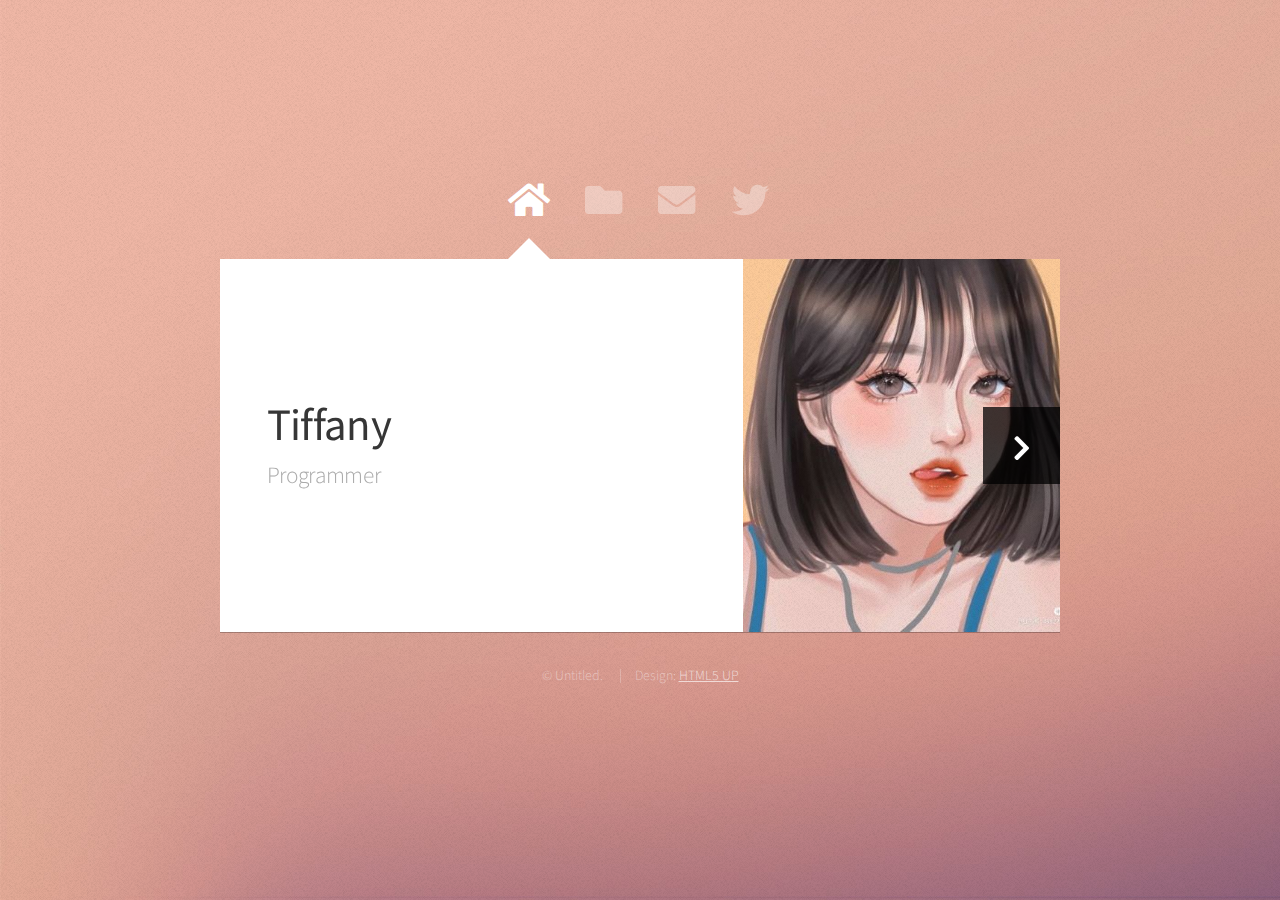
<file: index.html>
<!DOCTYPE HTML>
<html>

<head>
	<title>Web Fundamentals Workshop</title>
	<meta charset="utf-8" />
	<meta name="viewport" content="width=device-width, initial-scale=1, user-scalable=no" />
	<link rel="stylesheet" href="assets/css/main.css" />
	<noscript>
		<link rel="stylesheet" href="assets/css/noscript.css" />
	</noscript>
</head>

<body class="is-preload">

	<!-- Wrapper-->
	<div id="wrapper">

		<!-- Nav -->
		<nav id="nav">
			<a href="#" class="icon solid fa-home"><span>Home</span></a>
			<a href="#work" class="icon solid fa-folder"><span>Work</span></a>
			<a href="#contact" class="icon solid fa-envelope"><span>Contact</span></a>
			<a href="https://twitter.com/ajlkn" class="icon brands fa-twitter"><span>Twitter</span></a>
		</nav>

		<!-- Main -->
		<div id="main">

			<!-- Me -->
			<article id="home" class="panel intro">
				<header>
					<h1>Tiffany</h1>
					<p>Programmer</p>
				</header>
				<a href="#work" class="jumplink pic">
					<span class="arrow icon solid fa-chevron-right"><span>See my work</span></span>
					<img src="images/me2.jpg" alt="" />
				</a>
			</article>

			<!-- Work -->
			<article id="work" class="panel">
				<header>
					<h2>My Project</h2>
				</header>
				<p>
					Phasellus enim sapien, blandit ullamcorper elementum eu, condimentum eu elit.
					Vestibulum ante ipsum primis in faucibus orci luctus et ultrices posuere cubilia
					luctus elit eget interdum.
				</p>
				<section>
					<div class="row">
						<div class="col-4 col-6-medium col-12-small">
							<a target='_blank' href="Visual - Line(Practice)/Practice.html" class="image fit"><img
									src="images/newplot.png" alt=""></a>
						</div>
						<div class="col-4 col-6-medium col-12-small">
							<a target='_blank' href="Bar chart(Practice)/Practice.html" class="image fit"><img
									src="images/pic02.jpg" alt=""></a>
						</div>
						<div class="col-4 col-6-medium col-12-small">
							<a target='_blank' href="Histogram(Practice)/index.html" class="image fit"><img
									src="images/pic03.jpg" alt=""></a>
						</div>
						<div class="col-4 col-6-medium col-12-small">
							<a href="#" class="image fit"><img src="images/pic04.jpg" alt=""></a>
						</div>
						<div class="col-4 col-6-medium col-12-small">
							<a href="#" class="image fit"><img src="images/pic05.jpg" alt=""></a>
						</div>
						<div class="col-4 col-6-medium col-12-small">
							<a href="#" class="image fit"><img src="images/pic06.jpg" alt=""></a>
						</div>
						<div class="col-4 col-6-medium col-12-small">
							<a href="#" class="image fit"><img src="images/pic07.jpg" alt=""></a>
						</div>
						<div class="col-4 col-6-medium col-12-small">
							<a href="#" class="image fit"><img src="images/pic08.jpg" alt=""></a>
						</div>
						<div class="col-4 col-6-medium col-12-small">
							<a href="#" class="image fit"><img src="images/pic09.jpg" alt=""></a>
						</div>
						<div class="col-4 col-6-medium col-12-small">
							<a href="#" class="image fit"><img src="images/pic10.jpg" alt=""></a>
						</div>
						<div class="col-4 col-6-medium col-12-small">
							<a href="#" class="image fit"><img src="images/pic11.jpg" alt=""></a>
						</div>
						<div class="col-4 col-6-medium col-12-small">
							<a href="#" class="image fit"><img src="images/pic12.jpg" alt=""></a>
						</div>
					</div>
				</section>
			</article>

			<!-- Contact -->
			<article id="contact" class="panel">
				<header>
					<h2>Contact Me</h2>
				</header>
				<form action="#" method="post">
					<div>
						<div class="row">
							<div class="col-6 col-12-medium">
								<input type="text" name="name" placeholder="Name" />
							</div>
							<div class="col-6 col-12-medium">
								<input type="text" name="email" placeholder="Email" />
							</div>
							<div class="col-12">
								<input type="text" name="subject" placeholder="Subject" />
							</div>
							<div class="col-12">
								<textarea name="message" placeholder="Message" rows="6"></textarea>
							</div>
							<div class="col-12">
								<input type="submit" value="Send Message" />
							</div>
						</div>
					</div>
				</form>
			</article>

		</div>

		<!-- Footer -->
		<div id="footer">
			<ul class="copyright">
				<li>&copy; Untitled.</li>
				<li>Design: <a href="http://html5up.net">HTML5 UP</a></li>
			</ul>
		</div>

	</div>

	<!-- Scripts -->
	<script src="assets/js/jquery.min.js"></script>
	<script src="assets/js/browser.min.js"></script>
	<script src="assets/js/breakpoints.min.js"></script>
	<script src="assets/js/util.js"></script>
	<script src="assets/js/main.js"></script>

</body>

</html>
</file>
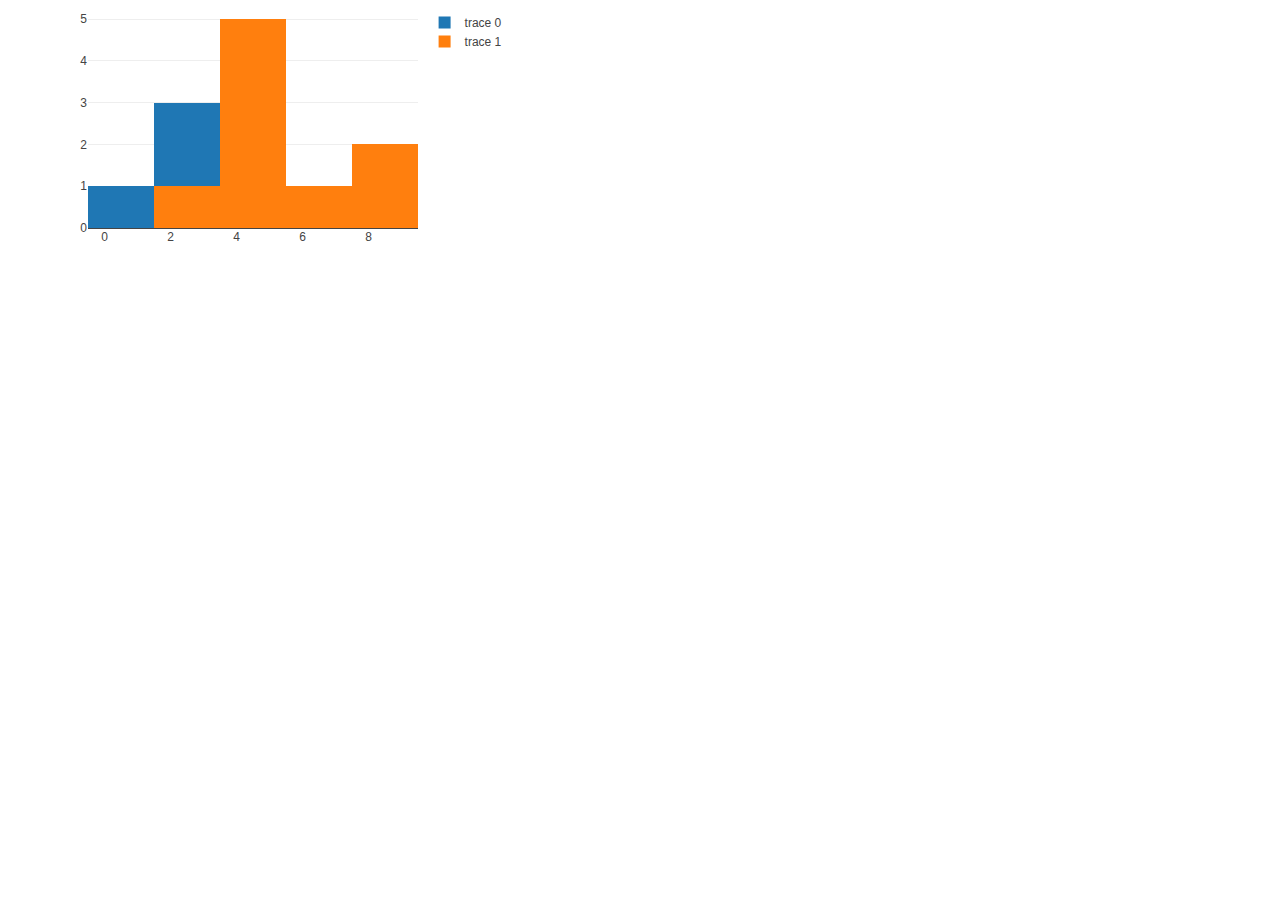
<file: Histogram(Practice)/index.html>
<!DOCTYPE html>
<html>

<head>
    <meta charset="utf-8">
    <title></title>
    <link rel="stylesheet" href="style.css">
</head>

<body>
    <div id="myGraph"></div>
    <script src="https://cdn.plot.ly/plotly-2.24.1.min.js"></script>
    <script src="data.js"></script>
    <script src="main.js"></script>
</body>

</html>
</file>
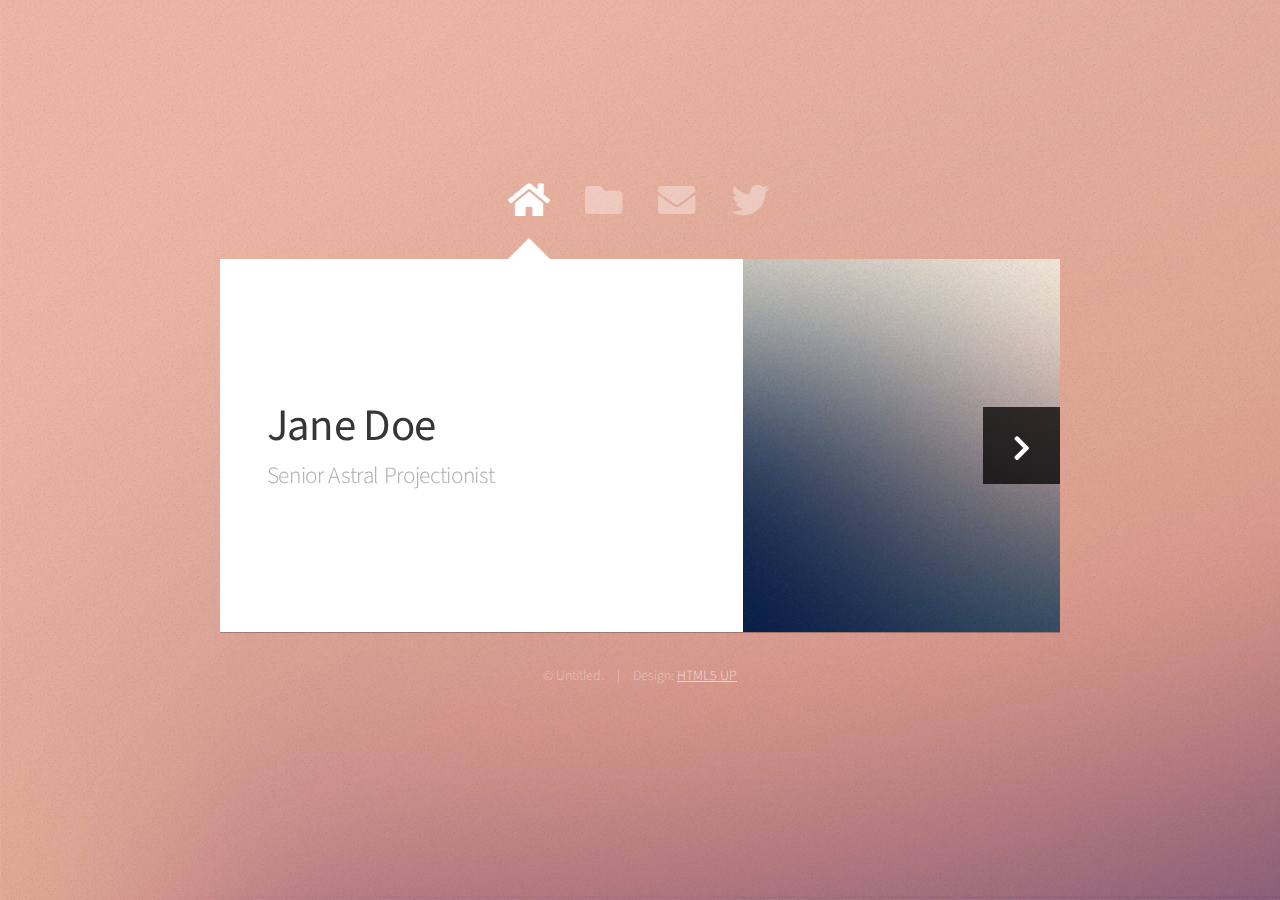
<file: Bar chart(Practice)/portfolio-1/index.html>
<!DOCTYPE HTML>
<html>
	<head>
		<title>Web Fundamentals Workshop</title>
		<meta charset="utf-8" />
		<meta name="viewport" content="width=device-width, initial-scale=1, user-scalable=no" />
		<link rel="stylesheet" href="assets/css/main.css" />
		<noscript><link rel="stylesheet" href="assets/css/noscript.css" /></noscript>
	</head>
	<body class="is-preload">

		<!-- Wrapper-->
			<div id="wrapper">

				<!-- Nav -->
					<nav id="nav">
						<a href="#" class="icon solid fa-home"><span>Home</span></a>
						<a href="#work" class="icon solid fa-folder"><span>Work</span></a>
						<a href="#contact" class="icon solid fa-envelope"><span>Contact</span></a>
						<a href="https://twitter.com/ajlkn" class="icon brands fa-twitter"><span>Twitter</span></a>
					</nav>

				<!-- Main -->
					<div id="main">

						<!-- Me -->
							<article id="home" class="panel intro">
								<header>
									<h1>Jane Doe</h1>
									<p>Senior Astral Projectionist</p>
								</header>
								<a href="#work" class="jumplink pic">
									<span class="arrow icon solid fa-chevron-right"><span>See my work</span></span>
									<img src="images/me.jpg" alt="" />
								</a>
							</article>

						<!-- Work -->
							<article id="work" class="panel">
								<header>
									<h2>Work</h2>
								</header>
								<p>
									Phasellus enim sapien, blandit ullamcorper elementum eu, condimentum eu elit.
									Vestibulum ante ipsum primis in faucibus orci luctus et ultrices posuere cubilia
									luctus elit eget interdum.
								</p>
								<section>
									<div class="row">
										<div class="col-4 col-6-medium col-12-small">
											<a href="#" class="image fit"><img src="images/pic01.jpg" alt=""></a>
										</div>
										<div class="col-4 col-6-medium col-12-small">
											<a href="#" class="image fit"><img src="images/pic02.jpg" alt=""></a>
										</div>
										<div class="col-4 col-6-medium col-12-small">
											<a href="#" class="image fit"><img src="images/pic03.jpg" alt=""></a>
										</div>
										<div class="col-4 col-6-medium col-12-small">
											<a href="#" class="image fit"><img src="images/pic04.jpg" alt=""></a>
										</div>
										<div class="col-4 col-6-medium col-12-small">
											<a href="#" class="image fit"><img src="images/pic05.jpg" alt=""></a>
										</div>
										<div class="col-4 col-6-medium col-12-small">
											<a href="#" class="image fit"><img src="images/pic06.jpg" alt=""></a>
										</div>
										<div class="col-4 col-6-medium col-12-small">
											<a href="#" class="image fit"><img src="images/pic07.jpg" alt=""></a>
										</div>
										<div class="col-4 col-6-medium col-12-small">
											<a href="#" class="image fit"><img src="images/pic08.jpg" alt=""></a>
										</div>
										<div class="col-4 col-6-medium col-12-small">
											<a href="#" class="image fit"><img src="images/pic09.jpg" alt=""></a>
										</div>
										<div class="col-4 col-6-medium col-12-small">
											<a href="#" class="image fit"><img src="images/pic10.jpg" alt=""></a>
										</div>
										<div class="col-4 col-6-medium col-12-small">
											<a href="#" class="image fit"><img src="images/pic11.jpg" alt=""></a>
										</div>
										<div class="col-4 col-6-medium col-12-small">
											<a href="#" class="image fit"><img src="images/pic12.jpg" alt=""></a>
										</div>
									</div>
								</section>
							</article>

						<!-- Contact -->
							<article id="contact" class="panel">
								<header>
									<h2>Contact Me</h2>
								</header>
								<form action="#" method="post">
									<div>
										<div class="row">
											<div class="col-6 col-12-medium">
												<input type="text" name="name" placeholder="Name" />
											</div>
											<div class="col-6 col-12-medium">
												<input type="text" name="email" placeholder="Email" />
											</div>
											<div class="col-12">
												<input type="text" name="subject" placeholder="Subject" />
											</div>
											<div class="col-12">
												<textarea name="message" placeholder="Message" rows="6"></textarea>
											</div>
											<div class="col-12">
												<input type="submit" value="Send Message" />
											</div>
										</div>
									</div>
								</form>
							</article>

					</div>

				<!-- Footer -->
					<div id="footer">
						<ul class="copyright">
							<li>&copy; Untitled.</li><li>Design: <a href="http://html5up.net">HTML5 UP</a></li>
						</ul>
					</div>

			</div>

		<!-- Scripts -->
			<script src="assets/js/jquery.min.js"></script>
			<script src="assets/js/browser.min.js"></script>
			<script src="assets/js/breakpoints.min.js"></script>
			<script src="assets/js/util.js"></script>
			<script src="assets/js/main.js"></script>

	</body>
</html>
</file>
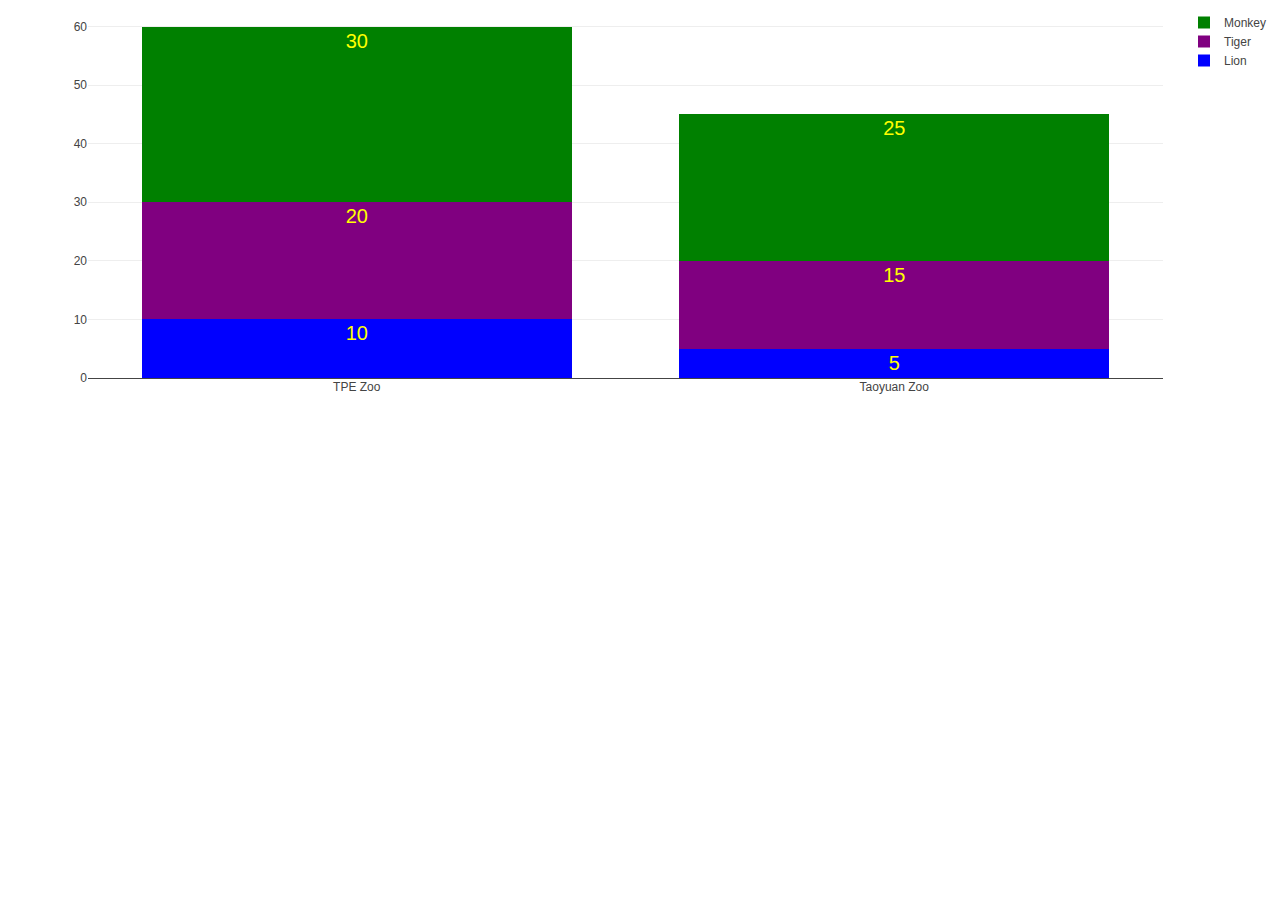
<file: Bar chart(Practice)/ChartGPT.html>
<!DOCTYPE html>
<html>

<head>
    <!-- 引入Plotly.js庫 -->
    <script src="https://cdn.plot.ly/plotly-latest.min.js"></script>
</head>

<body>
    <!-- 創建一個空的 div 元素，用於顯示長條圖 -->
    <div id="combinedBarChart"></div>

    <script>
        // 數據 for TPE Zoo
        var dataTPE = [
            { 'Zoo': 'TPE Zoo', 'Lion': 10, 'Tiger': 20, 'Monkey': 30 }
        ];

        // 數據 for Taoyuan Zoo
        var dataTaoyuan = [
            { 'Zoo': 'Taoyuan Zoo', 'Lion': 5, 'Tiger': 15, 'Monkey': 25 }
        ];

        // 提取數據
        var zoos = ['TPE Zoo', 'Taoyuan Zoo'];
        var animals = ['Lion', 'Tiger', 'Monkey'];

        // Create trace objects
        var traces = [];

        for (var i = 0; i < animals.length; i++) {
            var trace = {
                type: 'bar',
                name: animals[i],
                x: zoos,
                y: [dataTPE[0][animals[i]], dataTaoyuan[0][animals[i]]],
                text: [dataTPE[0][animals[i]], dataTaoyuan[0][animals[i]]],
                textfont: {
                    color: 'yellow',
                    size: 20
                },
                marker: {
                    color: i === 0 ? 'blue' : i === 1 ? 'purple' : 'green' // Color for each animal
                }
            };
            traces.push(trace);
        }

        // Create layout
        var layout = {
            margin: {
                t: 0
            },
            barmode: 'stack' // 將長條圖堆疊
        };

        // Plot the bar chart
        Plotly.newPlot('combinedBarChart', traces, layout);
    </script>
</body>

</html>
</file>
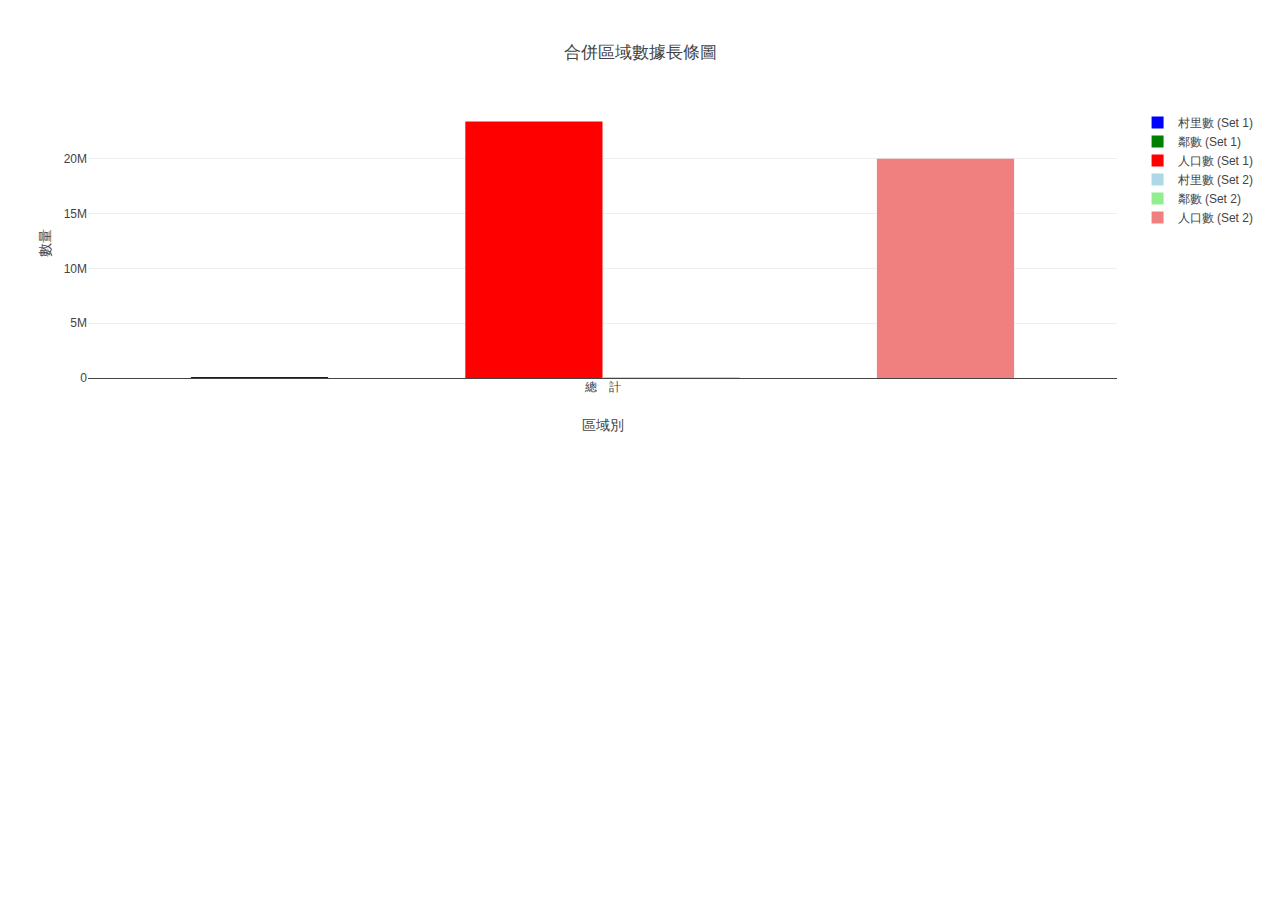
<file: Bar chart(Practice)/Practice.html>
<!DOCTYPE html>
<html>

<head>
  <!-- 引入Plotly.js庫 -->
  <script src="https://cdn.plot.ly/plotly-latest.min.js"></script>
</head>

<body>
  <!-- 創建一個空的 div 元素，用於顯示長條圖 -->
  <div id="combinedBarChart"></div>

  <script>
    // 第一組數據
    var data1 = [
      { '區域別': '總　計', '村里數': 7748, '鄰數': 142, '人口數': 23392421 }
    ];

    // 提取數據
    var areas1 = data1.map(item => item['區域別']);
    var villages1 = data1.map(item => item['村里數']);
    var neighborhoods1 = data1.map(item => item['鄰數']);
    var populations1 = data1.map(item => item['人口數']);

    // 第二組數據
    var data2 = [
      { '區域別': '總　計', '村里數': 6500, '鄰數': 120, '人口數': 20000000 }
    ];

    // 提取數據
    var areas2 = data2.map(item => item['區域別']);
    var villages2 = data2.map(item => item['村里數']);
    var neighborhoods2 = data2.map(item => item['鄰數']);
    var populations2 = data2.map(item => item['人口數']);

    // 創建合併後的長條圖數據
    var combinedBarChartData = [
      {
        x: areas1,
        y: villages1,
        type: 'bar',
        name: '村里數 (Set 1)',
        marker: { color: 'blue' }
      },
      {
        x: areas1,
        y: neighborhoods1,
        type: 'bar',
        name: '鄰數 (Set 1)',
        marker: { color: 'green' }
      },
      {
        x: areas1,
        y: populations1,
        type: 'bar',
        name: '人口數 (Set 1)',
        marker: { color: 'red' }
      },
      {
        x: areas2,
        y: villages2,
        type: 'bar',
        name: '村里數 (Set 2)',
        marker: { color: 'lightblue' }
      },
      {
        x: areas2,
        y: neighborhoods2,
        type: 'bar',
        name: '鄰數 (Set 2)',
        marker: { color: 'lightgreen' }
      },
      {
        x: areas2,
        y: populations2,
        type: 'bar',
        name: '人口數 (Set 2)',
        marker: { color: 'lightcoral' }
      }
    ];

    // 定義圖表佈局
    var layout = {
      title: '合併區域數據長條圖',
      xaxis: {
        title: '區域別'
      },
      yaxis: {
        title: '數量'
      },
      barmode: 'group' // 將長條圖分組顯示
    };

    // 在指定的 div 元素中繪製合併後的長條圖
    Plotly.newPlot('combinedBarChart', combinedBarChartData, layout);
  </script>
</body>

</html>
</file>
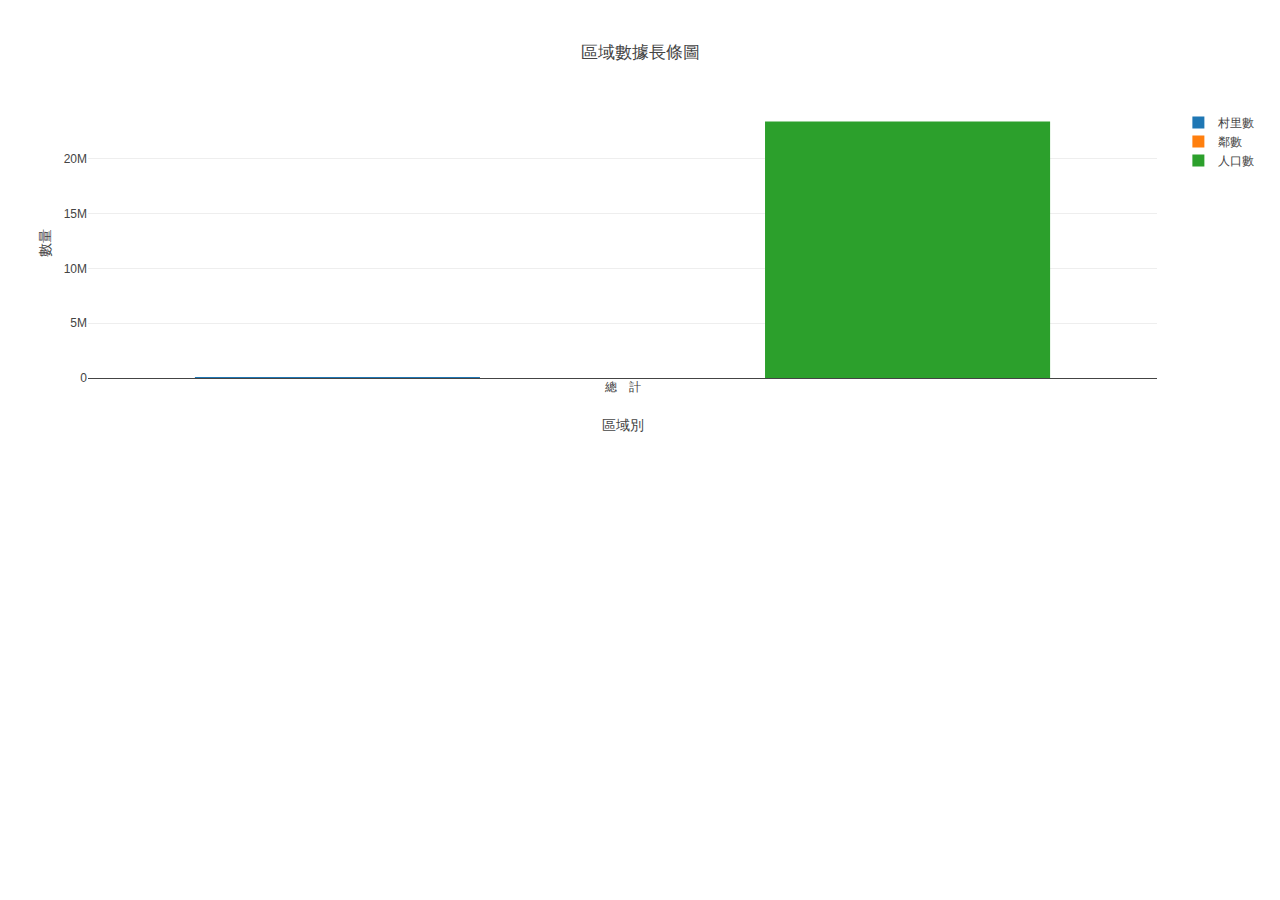
<file: Visual - Line(Practice)/Practice.html>
<!DOCTYPE html>
<html>

<head>
  <!-- 引入Plotly.js庫 -->
  <script src="https://cdn.plot.ly/plotly-latest.min.js"></script>
</head>

<body>

  <!-- 創建一個空的div元素，用於顯示長條圖 -->
  <div id="barChart"></div>

  <script>
    // 數據
    var data = [
      { '區域別': '總　計', '村里數': 7748, '鄰數': 142, '人口數': 23392421 }
    ];

    // 提取數據
    var areas = data.map(item => item['區域別']);
    var villages = data.map(item => item['村里數']);
    var neighborhoods = data.map(item => item['鄰數']);
    var populations = data.map(item => item['人口數']);

    // 創建長條圖數據
    var barChartData = [
      {
        x: areas,
        y: villages,
        type: 'bar',
        name: '村里數'
      },
      {
        x: areas,
        y: neighborhoods,
        type: 'bar',
        name: '鄰數'
      },
      {
        x: areas,
        y: populations,
        type: 'bar',
        name: '人口數'
      }
    ];

    // 定義圖表佈局
    var layout = {
      title: '區域數據長條圖',
      xaxis: {
        title: '區域別'
      },
      yaxis: {
        title: '數量'
      },
      barmode: 'group' // 將長條圖分組顯示
    };

    // 在指定的div元素中繪製長條圖
    Plotly.newPlot('barChart', barChartData, layout);
  </script>

</body>

</html>
</file>
<file: assets/css/noscript.css>
/* Wrapper */

	#wrapper {
		opacity: 1 !important;
	}

/* Nav */

	#nav a {
		opacity: 1.0;
	}

		#nav a:before, #nav a:after {
			display: none;
		}

		#nav a span {
			top: 0;
			opacity: 1.0;
		}

			#nav a span:after {
				display: none;
			}

/* Main */

	#main {
		background: none;
		box-shadow: none;
	}

		#main > .panel {
			background: #ffffff;
			margin-bottom: 2em;
		}

			#main > .panel:last-child {
				margin-bottom: 0;
			}
</file>
<file: Histogram(Practice)/style.css>
#myGraph {
    width: 500px;
    height: 300px;
}
</file>
<file: Bar chart(Practice)/portfolio-1/assets/css/noscript.css>
/* Wrapper */

	#wrapper {
		opacity: 1 !important;
	}

/* Nav */

	#nav a {
		opacity: 1.0;
	}

		#nav a:before, #nav a:after {
			display: none;
		}

		#nav a span {
			top: 0;
			opacity: 1.0;
		}

			#nav a span:after {
				display: none;
			}

/* Main */

	#main {
		background: none;
		box-shadow: none;
	}

		#main > .panel {
			background: #ffffff;
			margin-bottom: 2em;
		}

			#main > .panel:last-child {
				margin-bottom: 0;
			}
</file>
<file: assets/css/main.css>
@import url("https://fonts.googleapis.com/css?family=Source+Sans+Pro:300,400,300italic,400italic");
@import url("fontawesome-all.min.css");

html, body, div, span, applet, object,
iframe, h1, h2, h3, h4, h5, h6, p, blockquote,
pre, a, abbr, acronym, address, big, cite,
code, del, dfn, em, img, ins, kbd, q, s, samp,
small, strike, strong, sub, sup, tt, var, b,
u, i, center, dl, dt, dd, ol, ul, li, fieldset,
form, label, legend, table, caption, tbody,
tfoot, thead, tr, th, td, article, aside,
canvas, details, embed, figure, figcaption,
footer, header, hgroup, menu, nav, output, ruby,
section, summary, time, mark, audio, video {
	margin: 0;
	padding: 0;
	border: 0;
	font-size: 100%;
	font: inherit;
	vertical-align: baseline;}

article, aside, details, figcaption, figure,
footer, header, hgroup, menu, nav, section {
	display: block;}

body {
	line-height: 1;
}

ol, ul {
	list-style: none;
}

blockquote, q {
	quotes: none;
}

	blockquote:before, blockquote:after, q:before, q:after {
		content: '';
		content: none;
	}

table {
	border-collapse: collapse;
	border-spacing: 0;
}

body {
	-webkit-text-size-adjust: none;
}

mark {
	background-color: transparent;
	color: inherit;
}

input::-moz-focus-inner {
	border: 0;
	padding: 0;
}

input, select, textarea {
	-moz-appearance: none;
	-webkit-appearance: none;
	-ms-appearance: none;
	appearance: none;
}

/* Row */

	.row {
		display: flex;
		flex-wrap: wrap;
		box-sizing: border-box;
		align-items: stretch;
	}

		.row > * {
			box-sizing: border-box;
		}

		.row.gtr-uniform > * > :last-child {
			margin-bottom: 0;
		}

		.row.aln-left {
			justify-content: flex-start;
		}

		.row.aln-center {
			justify-content: center;
		}

		.row.aln-right {
			justify-content: flex-end;
		}

		.row.aln-top {
			align-items: flex-start;
		}

		.row.aln-middle {
			align-items: center;
		}

		.row.aln-bottom {
			align-items: flex-end;
		}

		.row > .imp {
			order: -1;
		}

		.row > .col-1 {
			width: 8.33333%;
		}

		.row > .off-1 {
			margin-left: 8.33333%;
		}

		.row > .col-2 {
			width: 16.66667%;
		}

		.row > .off-2 {
			margin-left: 16.66667%;
		}

		.row > .col-3 {
			width: 25%;
		}

		.row > .off-3 {
			margin-left: 25%;
		}

		.row > .col-4 {
			width: 33.33333%;
		}

		.row > .off-4 {
			margin-left: 33.33333%;
		}

		.row > .col-5 {
			width: 41.66667%;
		}

		.row > .off-5 {
			margin-left: 41.66667%;
		}

		.row > .col-6 {
			width: 50%;
		}

		.row > .off-6 {
			margin-left: 50%;
		}

		.row > .col-7 {
			width: 58.33333%;
		}

		.row > .off-7 {
			margin-left: 58.33333%;
		}

		.row > .col-8 {
			width: 66.66667%;
		}

		.row > .off-8 {
			margin-left: 66.66667%;
		}

		.row > .col-9 {
			width: 75%;
		}

		.row > .off-9 {
			margin-left: 75%;
		}

		.row > .col-10 {
			width: 83.33333%;
		}

		.row > .off-10 {
			margin-left: 83.33333%;
		}

		.row > .col-11 {
			width: 91.66667%;
		}

		.row > .off-11 {
			margin-left: 91.66667%;
		}

		.row > .col-12 {
			width: 100%;
		}

		.row > .off-12 {
			margin-left: 100%;
		}

		.row.gtr-0 {
			margin-top: 0em;
			margin-left: 0em;
		}

			.row.gtr-0 > * {
				padding: 0em 0 0 0em;
			}

			.row.gtr-0.gtr-uniform {
				margin-top: 0em;
			}

				.row.gtr-0.gtr-uniform > * {
					padding-top: 0em;
				}

		.row.gtr-25 {
			margin-top: -0.3125em;
			margin-left: -0.3125em;
		}

			.row.gtr-25 > * {
				padding: 0.3125em 0 0 0.3125em;
			}

			.row.gtr-25.gtr-uniform {
				margin-top: -0.3125em;
			}

				.row.gtr-25.gtr-uniform > * {
					padding-top: 0.3125em;
				}

		.row.gtr-50 {
			margin-top: -0.625em;
			margin-left: -0.625em;
		}

			.row.gtr-50 > * {
				padding: 0.625em 0 0 0.625em;
			}

			.row.gtr-50.gtr-uniform {
				margin-top: -0.625em;
			}

				.row.gtr-50.gtr-uniform > * {
					padding-top: 0.625em;
				}

		.row {
			margin-top: -1.25em;
			margin-left: -1.25em;
		}

			.row > * {
				padding: 1.25em 0 0 1.25em;
			}

			.row.gtr-uniform {
				margin-top: -1.25em;
			}

				.row.gtr-uniform > * {
					padding-top: 1.25em;
				}

		.row.gtr-150 {
			margin-top: -1.875em;
			margin-left: -1.875em;
		}

			.row.gtr-150 > * {
				padding: 1.875em 0 0 1.875em;
			}

			.row.gtr-150.gtr-uniform {
				margin-top: -1.875em;
			}

				.row.gtr-150.gtr-uniform > * {
					padding-top: 1.875em;
				}

		.row.gtr-200 {
			margin-top: -2.5em;
			margin-left: -2.5em;
		}

			.row.gtr-200 > * {
				padding: 2.5em 0 0 2.5em;
			}

			.row.gtr-200.gtr-uniform {
				margin-top: -2.5em;
			}

				.row.gtr-200.gtr-uniform > * {
					padding-top: 2.5em;
				}

		@media screen and (max-width: 1680px) {

			.row {
				display: flex;
				flex-wrap: wrap;
				box-sizing: border-box;
				align-items: stretch;
			}

				.row > * {
					box-sizing: border-box;
				}

				.row.gtr-uniform > * > :last-child {
					margin-bottom: 0;
				}

				.row.aln-left {
					justify-content: flex-start;
				}

				.row.aln-center {
					justify-content: center;
				}

				.row.aln-right {
					justify-content: flex-end;
				}

				.row.aln-top {
					align-items: flex-start;
				}

				.row.aln-middle {
					align-items: center;
				}

				.row.aln-bottom {
					align-items: flex-end;
				}

				.row > .imp-xlarge {
					order: -1;
				}

				.row > .col-1-xlarge {
					width: 8.33333%;
				}

				.row > .off-1-xlarge {
					margin-left: 8.33333%;
				}

				.row > .col-2-xlarge {
					width: 16.66667%;
				}

				.row > .off-2-xlarge {
					margin-left: 16.66667%;
				}

				.row > .col-3-xlarge {
					width: 25%;
				}

				.row > .off-3-xlarge {
					margin-left: 25%;
				}

				.row > .col-4-xlarge {
					width: 33.33333%;
				}

				.row > .off-4-xlarge {
					margin-left: 33.33333%;
				}

				.row > .col-5-xlarge {
					width: 41.66667%;
				}

				.row > .off-5-xlarge {
					margin-left: 41.66667%;
				}

				.row > .col-6-xlarge {
					width: 50%;
				}

				.row > .off-6-xlarge {
					margin-left: 50%;
				}

				.row > .col-7-xlarge {
					width: 58.33333%;
				}

				.row > .off-7-xlarge {
					margin-left: 58.33333%;
				}

				.row > .col-8-xlarge {
					width: 66.66667%;
				}

				.row > .off-8-xlarge {
					margin-left: 66.66667%;
				}

				.row > .col-9-xlarge {
					width: 75%;
				}

				.row > .off-9-xlarge {
					margin-left: 75%;
				}

				.row > .col-10-xlarge {
					width: 83.33333%;
				}

				.row > .off-10-xlarge {
					margin-left: 83.33333%;
				}

				.row > .col-11-xlarge {
					width: 91.66667%;
				}

				.row > .off-11-xlarge {
					margin-left: 91.66667%;
				}

				.row > .col-12-xlarge {
					width: 100%;
				}

				.row > .off-12-xlarge {
					margin-left: 100%;
				}

				.row.gtr-0 {
					margin-top: 0em;
					margin-left: 0em;
				}

					.row.gtr-0 > * {
						padding: 0em 0 0 0em;
					}

					.row.gtr-0.gtr-uniform {
						margin-top: 0em;
					}

						.row.gtr-0.gtr-uniform > * {
							padding-top: 0em;
						}

				.row.gtr-25 {
					margin-top: -0.3125em;
					margin-left: -0.3125em;
				}

					.row.gtr-25 > * {
						padding: 0.3125em 0 0 0.3125em;
					}

					.row.gtr-25.gtr-uniform {
						margin-top: -0.3125em;
					}

						.row.gtr-25.gtr-uniform > * {
							padding-top: 0.3125em;
						}

				.row.gtr-50 {
					margin-top: -0.625em;
					margin-left: -0.625em;
				}

					.row.gtr-50 > * {
						padding: 0.625em 0 0 0.625em;
					}

					.row.gtr-50.gtr-uniform {
						margin-top: -0.625em;
					}

						.row.gtr-50.gtr-uniform > * {
							padding-top: 0.625em;
						}

				.row {
					margin-top: -1.25em;
					margin-left: -1.25em;
				}

					.row > * {
						padding: 1.25em 0 0 1.25em;
					}

					.row.gtr-uniform {
						margin-top: -1.25em;
					}

						.row.gtr-uniform > * {
							padding-top: 1.25em;
						}

				.row.gtr-150 {
					margin-top: -1.875em;
					margin-left: -1.875em;
				}

					.row.gtr-150 > * {
						padding: 1.875em 0 0 1.875em;
					}

					.row.gtr-150.gtr-uniform {
						margin-top: -1.875em;
					}

						.row.gtr-150.gtr-uniform > * {
							padding-top: 1.875em;
						}

				.row.gtr-200 {
					margin-top: -2.5em;
					margin-left: -2.5em;
				}

					.row.gtr-200 > * {
						padding: 2.5em 0 0 2.5em;
					}

					.row.gtr-200.gtr-uniform {
						margin-top: -2.5em;
					}

						.row.gtr-200.gtr-uniform > * {
							padding-top: 2.5em;
						}

		}

		@media screen and (max-width: 1280px) {

			.row {
				display: flex;
				flex-wrap: wrap;
				box-sizing: border-box;
				align-items: stretch;
			}

				.row > * {
					box-sizing: border-box;
				}

				.row.gtr-uniform > * > :last-child {
					margin-bottom: 0;
				}

				.row.aln-left {
					justify-content: flex-start;
				}

				.row.aln-center {
					justify-content: center;
				}

				.row.aln-right {
					justify-content: flex-end;
				}

				.row.aln-top {
					align-items: flex-start;
				}

				.row.aln-middle {
					align-items: center;
				}

				.row.aln-bottom {
					align-items: flex-end;
				}

				.row > .imp-large {
					order: -1;
				}

				.row > .col-1-large {
					width: 8.33333%;
				}

				.row > .off-1-large {
					margin-left: 8.33333%;
				}

				.row > .col-2-large {
					width: 16.66667%;
				}

				.row > .off-2-large {
					margin-left: 16.66667%;
				}

				.row > .col-3-large {
					width: 25%;
				}

				.row > .off-3-large {
					margin-left: 25%;
				}

				.row > .col-4-large {
					width: 33.33333%;
				}

				.row > .off-4-large {
					margin-left: 33.33333%;
				}

				.row > .col-5-large {
					width: 41.66667%;
				}

				.row > .off-5-large {
					margin-left: 41.66667%;
				}

				.row > .col-6-large {
					width: 50%;
				}

				.row > .off-6-large {
					margin-left: 50%;
				}

				.row > .col-7-large {
					width: 58.33333%;
				}

				.row > .off-7-large {
					margin-left: 58.33333%;
				}

				.row > .col-8-large {
					width: 66.66667%;
				}

				.row > .off-8-large {
					margin-left: 66.66667%;
				}

				.row > .col-9-large {
					width: 75%;
				}

				.row > .off-9-large {
					margin-left: 75%;
				}

				.row > .col-10-large {
					width: 83.33333%;
				}

				.row > .off-10-large {
					margin-left: 83.33333%;
				}

				.row > .col-11-large {
					width: 91.66667%;
				}

				.row > .off-11-large {
					margin-left: 91.66667%;
				}

				.row > .col-12-large {
					width: 100%;
				}

				.row > .off-12-large {
					margin-left: 100%;
				}

				.row.gtr-0 {
					margin-top: 0em;
					margin-left: 0em;
				}

					.row.gtr-0 > * {
						padding: 0em 0 0 0em;
					}

					.row.gtr-0.gtr-uniform {
						margin-top: 0em;
					}

						.row.gtr-0.gtr-uniform > * {
							padding-top: 0em;
						}

				.row.gtr-25 {
					margin-top: -0.3125em;
					margin-left: -0.3125em;
				}

					.row.gtr-25 > * {
						padding: 0.3125em 0 0 0.3125em;
					}

					.row.gtr-25.gtr-uniform {
						margin-top: -0.3125em;
					}

						.row.gtr-25.gtr-uniform > * {
							padding-top: 0.3125em;
						}

				.row.gtr-50 {
					margin-top: -0.625em;
					margin-left: -0.625em;
				}

					.row.gtr-50 > * {
						padding: 0.625em 0 0 0.625em;
					}

					.row.gtr-50.gtr-uniform {
						margin-top: -0.625em;
					}

						.row.gtr-50.gtr-uniform > * {
							padding-top: 0.625em;
						}

				.row {
					margin-top: -1.25em;
					margin-left: -1.25em;
				}

					.row > * {
						padding: 1.25em 0 0 1.25em;
					}

					.row.gtr-uniform {
						margin-top: -1.25em;
					}

						.row.gtr-uniform > * {
							padding-top: 1.25em;
						}

				.row.gtr-150 {
					margin-top: -1.875em;
					margin-left: -1.875em;
				}

					.row.gtr-150 > * {
						padding: 1.875em 0 0 1.875em;
					}

					.row.gtr-150.gtr-uniform {
						margin-top: -1.875em;
					}

						.row.gtr-150.gtr-uniform > * {
							padding-top: 1.875em;
						}

				.row.gtr-200 {
					margin-top: -2.5em;
					margin-left: -2.5em;
				}

					.row.gtr-200 > * {
						padding: 2.5em 0 0 2.5em;
					}

					.row.gtr-200.gtr-uniform {
						margin-top: -2.5em;
					}

						.row.gtr-200.gtr-uniform > * {
							padding-top: 2.5em;
						}

		}

		@media screen and (max-width: 980px) {

			.row {
				display: flex;
				flex-wrap: wrap;
				box-sizing: border-box;
				align-items: stretch;
			}

				.row > * {
					box-sizing: border-box;
				}

				.row.gtr-uniform > * > :last-child {
					margin-bottom: 0;
				}

				.row.aln-left {
					justify-content: flex-start;
				}

				.row.aln-center {
					justify-content: center;
				}

				.row.aln-right {
					justify-content: flex-end;
				}

				.row.aln-top {
					align-items: flex-start;
				}

				.row.aln-middle {
					align-items: center;
				}

				.row.aln-bottom {
					align-items: flex-end;
				}

				.row > .imp-medium {
					order: -1;
				}

				.row > .col-1-medium {
					width: 8.33333%;
				}

				.row > .off-1-medium {
					margin-left: 8.33333%;
				}

				.row > .col-2-medium {
					width: 16.66667%;
				}

				.row > .off-2-medium {
					margin-left: 16.66667%;
				}

				.row > .col-3-medium {
					width: 25%;
				}

				.row > .off-3-medium {
					margin-left: 25%;
				}

				.row > .col-4-medium {
					width: 33.33333%;
				}

				.row > .off-4-medium {
					margin-left: 33.33333%;
				}

				.row > .col-5-medium {
					width: 41.66667%;
				}

				.row > .off-5-medium {
					margin-left: 41.66667%;
				}

				.row > .col-6-medium {
					width: 50%;
				}

				.row > .off-6-medium {
					margin-left: 50%;
				}

				.row > .col-7-medium {
					width: 58.33333%;
				}

				.row > .off-7-medium {
					margin-left: 58.33333%;
				}

				.row > .col-8-medium {
					width: 66.66667%;
				}

				.row > .off-8-medium {
					margin-left: 66.66667%;
				}

				.row > .col-9-medium {
					width: 75%;
				}

				.row > .off-9-medium {
					margin-left: 75%;
				}

				.row > .col-10-medium {
					width: 83.33333%;
				}

				.row > .off-10-medium {
					margin-left: 83.33333%;
				}

				.row > .col-11-medium {
					width: 91.66667%;
				}

				.row > .off-11-medium {
					margin-left: 91.66667%;
				}

				.row > .col-12-medium {
					width: 100%;
				}

				.row > .off-12-medium {
					margin-left: 100%;
				}

				.row.gtr-0 {
					margin-top: 0em;
					margin-left: 0em;
				}

					.row.gtr-0 > * {
						padding: 0em 0 0 0em;
					}

					.row.gtr-0.gtr-uniform {
						margin-top: 0em;
					}

						.row.gtr-0.gtr-uniform > * {
							padding-top: 0em;
						}

				.row.gtr-25 {
					margin-top: -0.3125em;
					margin-left: -0.3125em;
				}

					.row.gtr-25 > * {
						padding: 0.3125em 0 0 0.3125em;
					}

					.row.gtr-25.gtr-uniform {
						margin-top: -0.3125em;
					}

						.row.gtr-25.gtr-uniform > * {
							padding-top: 0.3125em;
						}

				.row.gtr-50 {
					margin-top: -0.625em;
					margin-left: -0.625em;
				}

					.row.gtr-50 > * {
						padding: 0.625em 0 0 0.625em;
					}

					.row.gtr-50.gtr-uniform {
						margin-top: -0.625em;
					}

						.row.gtr-50.gtr-uniform > * {
							padding-top: 0.625em;
						}

				.row {
					margin-top: -1.25em;
					margin-left: -1.25em;
				}

					.row > * {
						padding: 1.25em 0 0 1.25em;
					}

					.row.gtr-uniform {
						margin-top: -1.25em;
					}

						.row.gtr-uniform > * {
							padding-top: 1.25em;
						}

				.row.gtr-150 {
					margin-top: -1.875em;
					margin-left: -1.875em;
				}

					.row.gtr-150 > * {
						padding: 1.875em 0 0 1.875em;
					}

					.row.gtr-150.gtr-uniform {
						margin-top: -1.875em;
					}

						.row.gtr-150.gtr-uniform > * {
							padding-top: 1.875em;
						}

				.row.gtr-200 {
					margin-top: -2.5em;
					margin-left: -2.5em;
				}

					.row.gtr-200 > * {
						padding: 2.5em 0 0 2.5em;
					}

					.row.gtr-200.gtr-uniform {
						margin-top: -2.5em;
					}

						.row.gtr-200.gtr-uniform > * {
							padding-top: 2.5em;
						}

		}

		@media screen and (max-width: 736px) {

			.row {
				display: flex;
				flex-wrap: wrap;
				box-sizing: border-box;
				align-items: stretch;
			}

				.row > * {
					box-sizing: border-box;
				}

				.row.gtr-uniform > * > :last-child {
					margin-bottom: 0;
				}

				.row.aln-left {
					justify-content: flex-start;
				}

				.row.aln-center {
					justify-content: center;
				}

				.row.aln-right {
					justify-content: flex-end;
				}

				.row.aln-top {
					align-items: flex-start;
				}

				.row.aln-middle {
					align-items: center;
				}

				.row.aln-bottom {
					align-items: flex-end;
				}

				.row > .imp-small {
					order: -1;
				}

				.row > .col-1-small {
					width: 8.33333%;
				}

				.row > .off-1-small {
					margin-left: 8.33333%;
				}

				.row > .col-2-small {
					width: 16.66667%;
				}

				.row > .off-2-small {
					margin-left: 16.66667%;
				}

				.row > .col-3-small {
					width: 25%;
				}

				.row > .off-3-small {
					margin-left: 25%;
				}

				.row > .col-4-small {
					width: 33.33333%;
				}

				.row > .off-4-small {
					margin-left: 33.33333%;
				}

				.row > .col-5-small {
					width: 41.66667%;
				}

				.row > .off-5-small {
					margin-left: 41.66667%;
				}

				.row > .col-6-small {
					width: 50%;
				}

				.row > .off-6-small {
					margin-left: 50%;
				}

				.row > .col-7-small {
					width: 58.33333%;
				}

				.row > .off-7-small {
					margin-left: 58.33333%;
				}

				.row > .col-8-small {
					width: 66.66667%;
				}

				.row > .off-8-small {
					margin-left: 66.66667%;
				}

				.row > .col-9-small {
					width: 75%;
				}

				.row > .off-9-small {
					margin-left: 75%;
				}

				.row > .col-10-small {
					width: 83.33333%;
				}

				.row > .off-10-small {
					margin-left: 83.33333%;
				}

				.row > .col-11-small {
					width: 91.66667%;
				}

				.row > .off-11-small {
					margin-left: 91.66667%;
				}

				.row > .col-12-small {
					width: 100%;
				}

				.row > .off-12-small {
					margin-left: 100%;
				}

				.row.gtr-0 {
					margin-top: 0em;
					margin-left: 0em;
				}

					.row.gtr-0 > * {
						padding: 0em 0 0 0em;
					}

					.row.gtr-0.gtr-uniform {
						margin-top: 0em;
					}

						.row.gtr-0.gtr-uniform > * {
							padding-top: 0em;
						}

				.row.gtr-25 {
					margin-top: -0.3125em;
					margin-left: -0.3125em;
				}

					.row.gtr-25 > * {
						padding: 0.3125em 0 0 0.3125em;
					}

					.row.gtr-25.gtr-uniform {
						margin-top: -0.3125em;
					}

						.row.gtr-25.gtr-uniform > * {
							padding-top: 0.3125em;
						}

				.row.gtr-50 {
					margin-top: -0.625em;
					margin-left: -0.625em;
				}

					.row.gtr-50 > * {
						padding: 0.625em 0 0 0.625em;
					}

					.row.gtr-50.gtr-uniform {
						margin-top: -0.625em;
					}

						.row.gtr-50.gtr-uniform > * {
							padding-top: 0.625em;
						}

				.row {
					margin-top: -1.25em;
					margin-left: -1.25em;
				}

					.row > * {
						padding: 1.25em 0 0 1.25em;
					}

					.row.gtr-uniform {
						margin-top: -1.25em;
					}

						.row.gtr-uniform > * {
							padding-top: 1.25em;
						}

				.row.gtr-150 {
					margin-top: -1.875em;
					margin-left: -1.875em;
				}

					.row.gtr-150 > * {
						padding: 1.875em 0 0 1.875em;
					}

					.row.gtr-150.gtr-uniform {
						margin-top: -1.875em;
					}

						.row.gtr-150.gtr-uniform > * {
							padding-top: 1.875em;
						}

				.row.gtr-200 {
					margin-top: -2.5em;
					margin-left: -2.5em;
				}

					.row.gtr-200 > * {
						padding: 2.5em 0 0 2.5em;
					}

					.row.gtr-200.gtr-uniform {
						margin-top: -2.5em;
					}

						.row.gtr-200.gtr-uniform > * {
							padding-top: 2.5em;
						}

		}

/* Basic */

	html {
		box-sizing: border-box;
	}

	*, *:before, *:after {
		box-sizing: inherit;
	}

	body {
		background-image: url("images/overlay.png"), url("images/bg.jpg");
		background-repeat: repeat, no-repeat;
		background-size: auto, 100% 100%;
		background-attachment: fixed;
		overflow-y: scroll;
	}

		body.is-preload *, body.is-preload *:before, body.is-preload *:after {
			-moz-animation: none !important;
			-webkit-animation: none !important;
			-ms-animation: none !important;
			animation: none !important;
			-moz-transition: none !important;
			-webkit-transition: none !important;
			-ms-transition: none !important;
			transition: none !important;
		}

	body, input, textarea, select {
		font-family: 'Source Sans Pro', sans-serif;
		font-weight: 300;
		color: #777777;
		font-size: 20pt;
		line-height: 1.75em;
	}

		@media screen and (max-width: 1680px) {

			body, input, textarea, select {
				font-size: 15pt;
			}

		}

		@media screen and (max-width: 1280px) {

			body, input, textarea, select {
				font-size: 14pt;
			}

		}

		@media screen and (max-width: 736px) {

			body, input, textarea, select {
				font-size: 12pt;
			}

		}

		@media screen and (max-width: 360px) {

			body, input, textarea, select {
				font-size: 11pt;
			}

		}

	strong, b, h1, h2, h3, h4, h5, h6 {
		font-weight: 400;
		color: #363636;
	}

	h1 {
		font-size: 2.4em;
		letter-spacing: -0.015em;
	}

	h2 {
		font-size: 1.8em;
		letter-spacing: -0.015em;
	}

	h3, h4, h5, h6 {
		font-size: 1.25em;
		letter-spacing: -0.015em;
	}

	@media screen and (max-width: 736px) {

		h1 {
			font-size: 1.75em;
		}

		h2 {
			font-size: 1.375em;
		}

		h3, h4, h5, h6 {
			font-size: 1em;
		}

	}

	blockquote {
		border-left: solid 0.5em #ddd;
		padding: 1em 0 1em 2em;
		font-style: italic;
	}

	em, i {
		font-style: italic;
	}

	hr {
		border: 0;
		border-top: solid 1px #ddd;
		padding: 1.5em 0 0 0;
		margin: 1.75em 0 0 0;
	}

	sub {
		position: relative;
		top: 0.5em;
		font-size: 0.8em;
	}

	sup {
		position: relative;
		top: -0.5em;
		font-size: 0.8em;
	}

	br.clear {
		clear: both;
	}

	p, ul, ol, dl, table, blockquote, form {
		margin-bottom: 2em;
	}

/* Table */

	table {
		width: 100%;
	}

		table.default tbody tr {
			border-bottom: solid 1px #f4f4f4;
		}

		table.default td {
			padding: 0.5em 1em 0.5em 1em;
		}

		table.default th {
			text-align: left;
			font-weight: 400;
			padding: 0.5em 1em 0.5em 1em;
		}

		table.default thead {
			border-bottom: solid 2px #f4f4f4;
		}

/* Form */

	form label {
		display: block;
		font-weight: 400;
		color: #363636;
		margin: 0 0 1em 0;
	}

	form input[type="text"],
	form input[type="email"],
	form input[type="password"],
	form select,
	form textarea {
		-webkit-appearance: none;
		border: 0;
		background: #f4f4f4;
		padding: 0.75em;
		width: 100%;
		-moz-transition: background-color .25s ease-in-out;
		-webkit-transition: background-color .25s ease-in-out;
		-ms-transition: background-color .25s ease-in-out;
		transition: background-color .25s ease-in-out;
	}

		form input[type="text"]:focus,
		form input[type="email"]:focus,
		form input[type="password"]:focus,
		form select:focus,
		form textarea:focus {
			background: #f8f8f8;
		}

	form input[type="text"],
	form input[type="email"],
	form input[type="password"],
	form select {
		line-height: 1.35em;
	}

	form ::-webkit-input-placeholder {
		color: #999;
	}

	form :-moz-placeholder {
		color: #999;
	}

	form ::-moz-placeholder {
		color: #999;
	}

	form :-ms-input-placeholder {
		color: #999;
	}

/* Section/Article */

	section, article {
		margin-bottom: 3em;
	}

		section > :last-child, section:last-child, article > :last-child, article:last-child {
			margin-bottom: 0;
		}

	header {
		margin: 0 0 1.5em 0;
	}

		header > p {
			margin: 0.5em 0 0 0;
			color: #aaa;
		}

		@media screen and (max-width: 736px) {

			header {
				margin: 0 0 1em 0;
			}

		}

/* Image */

	.image {
		display: inline-block;
	}

		.image img {
			display: block;
			width: 100%;
		}

		.image.fit {
			display: block;
			width: 100%;
		}

		.image.featured {
			display: block;
			width: 100%;
			margin: 0 0 2em 0;
		}

		.image.left {
			float: left;
			margin: 0 2em 2em 0;
		}

		.image.centered {
			display: block;
			margin: 0 0 2em 0;
		}

			.image.centered img {
				margin: 0 auto;
				width: auto;
			}

/* Button */

	input[type="button"],
	input[type="submit"],
	input[type="reset"],
	button,
	.button {
		-moz-transition: background-color .25s ease-in-out;
		-webkit-transition: background-color .25s ease-in-out;
		-ms-transition: background-color .25s ease-in-out;
		transition: background-color .25s ease-in-out;
		-webkit-appearance: none;
		display: inline-block;
		background-color: #222222;
		color: #ffffff;
		border: 0;
		cursor: pointer;
		outline: 0;
		padding: 0.7em 1.5em 0.7em 1.5em;
	}

		input[type="button"]:hover,
		input[type="submit"]:hover,
		input[type="reset"]:hover,
		button:hover,
		.button:hover {
			background-color: #333333;
		}

		input[type="button"]:active,
		input[type="submit"]:active,
		input[type="reset"]:active,
		button:active,
		.button:active {
			background-color: #444444;
		}

		input[type="button"].alt,
		input[type="submit"].alt,
		input[type="reset"].alt,
		button.alt,
		.button.alt {
			background-color: #777777;
		}

			input[type="button"].alt:hover,
			input[type="submit"].alt:hover,
			input[type="reset"].alt:hover,
			button.alt:hover,
			.button.alt:hover {
				background-color: #888888;
			}

			input[type="button"].alt:active,
			input[type="submit"].alt:active,
			input[type="reset"].alt:active,
			button.alt:active,
			.button.alt:active {
				background-color: #999999;
			}

		input[type="button"].small,
		input[type="submit"].small,
		input[type="reset"].small,
		button.small,
		.button.small {
			font-size: 0.75em;
		}

		input[type="button"].large,
		input[type="submit"].large,
		input[type="reset"].large,
		button.large,
		.button.large {
			font-size: 1.25em;
			padding: 0.5em 1.25em 0.5em 1.25em;
		}

		input[type="button"].xlarge,
		input[type="submit"].xlarge,
		input[type="reset"].xlarge,
		button.xlarge,
		.button.xlarge {
			font-size: 1.5em;
			padding: 0.5em 1.25em 0.5em 1.25em;
		}

		@media screen and (max-width: 736px) {

			input[type="button"],
			input[type="submit"],
			input[type="reset"],
			button,
			.button {
				width: 100%;
			}

		}

/* List */

	ul {
		list-style: disc;
		padding-left: 1em;
	}

		ul li {
			padding-left: 0.5em;
		}

	ol {
		list-style: decimal;
		padding-left: 1.25em;
	}

		ol li {
			padding-left: 0.25em;
		}

/* Actions */

	ul.actions {
		list-style: none;
		padding-left: 0;
	}

		ul.actions li {
			display: inline-block;
			padding-left: 0;
			margin: 0 0 0 0.5em;
		}

			ul.actions li:first-child {
				margin-left: 0;
			}

		@media screen and (max-width: 736px) {

			ul.actions li {
				display: block;
				margin: 0.75em 0 0 0;
			}

				ul.actions li:first-child {
					margin-top: 0;
				}

		}

/* Icons */

	.icon {
		text-decoration: none;
		position: relative;
		text-decoration: none;
	}

		.icon:before {
			-moz-osx-font-smoothing: grayscale;
			-webkit-font-smoothing: antialiased;
			display: inline-block;
			font-style: normal;
			font-variant: normal;
			text-rendering: auto;
			line-height: 1;
			text-transform: none !important;
			font-family: 'Font Awesome 5 Free';
			font-weight: 400;
		}

		.icon.solid:before {
			font-weight: 900;
		}

		.icon.brands:before {
			font-family: 'Font Awesome 5 Brands';
		}

		.icon:before {
			line-height: inherit;
		}

		.icon > .label {
			display: none;
		}

/* Nav */

	#nav {
		text-align: center;
		height: 4.25em;
		cursor: default;
	}

		#nav a {
			position: relative;
			display: inline-block;
			color: #ffffff;
			width: 1em;
			height: 1em;
			line-height: 0.9em;
			font-size: 2.5em;
			margin: 0 0.25em 0 0.25em;
			opacity: 0.35;
			outline: 0;
			-moz-transition: opacity .25s ease-in-out;
			-webkit-transition: opacity .25s ease-in-out;
			-ms-transition: opacity .25s ease-in-out;
			transition: opacity .25s ease-in-out;
		}

			#nav a.icon:before {
				padding-right: 0;
			}

			#nav a:before {
				font-size: 0.8em;
			}

			#nav a:after {
				content: '';
				display: block;
				position: absolute;
				left: 50%;
				bottom: -0.75em;
				margin-left: -0.5em;
				border-bottom: solid 0em #ffffff;
				border-left: solid 0.5em transparent;
				border-right: solid 0.5em transparent;
				-moz-transition: border-bottom-width .25s ease-in-out;
				-webkit-transition: border-bottom-width .25s ease-in-out;
				-ms-transition: border-bottom-width .25s ease-in-out;
				transition: border-bottom-width .25s ease-in-out;
			}

			#nav a span {
				display: block;
				position: absolute;
				background: #222222;
				color: #ffffff;
				top: -2.75em;
				font-size: 0.3em;
				height: 2.25em;
				line-height: 2.25em;
				left: 50%;
				opacity: 0;
				-moz-transition: opacity .25s ease-in-out;
				-webkit-transition: opacity .25s ease-in-out;
				-ms-transition: opacity .25s ease-in-out;
				transition: opacity .25s ease-in-out;
				width: 5.5em;
				margin-left: -2.75em;
			}

				#nav a span:after {
					content: '';
					display: block;
					position: absolute;
					bottom: -0.4em;
					left: 50%;
					margin-left: -0.6em;
					border-top: solid 0.6em #222222;
					border-left: solid 0.6em transparent;
					border-right: solid 0.6em transparent;
				}

			#nav a:hover {
				opacity: 1.0;
			}

				#nav a:hover span {
					opacity: 1.0;
				}

			#nav a.active {
				opacity: 1.0;
			}

				#nav a.active:after {
					border-bottom-width: 0.5em;
				}

		@media screen and (max-width: 980px) {

			#nav a span {
				display: none;
			}

		}

/* Wrapper */

	#wrapper {
		width: 45em;
		margin: 0 auto;
		min-height: 100vh;
		max-width: 100%;
		padding: 4em 0;
		display: -moz-flex;
		display: -webkit-flex;
		display: -ms-flex;
		display: flex;
		-moz-flex-direction: column;
		-webkit-flex-direction: column;
		-ms-flex-direction: column;
		flex-direction: column;
		-moz-align-items: center;
		-webkit-align-items: center;
		-ms-align-items: center;
		align-items: center;
		-moz-justify-content: center;
		-webkit-justify-content: center;
		-ms-justify-content: center;
		justify-content: center;
		-moz-transition: opacity 1s ease-in-out;
		-webkit-transition: opacity 1s ease-in-out;
		-ms-transition: opacity 1s ease-in-out;
		transition: opacity 1s ease-in-out;
	}

		body.is-preload #wrapper {
			opacity: 0;
		}

		@media screen and (max-width: 1280px) {

			#wrapper {
				padding: 3em 0;
				max-width: calc(100% - 6em);
			}

		}

		@media screen and (max-width: 980px) {

			#wrapper {
				padding: 1.5em 0;
				max-width: calc(100% - 8em);
			}

		}

		@media screen and (max-width: 736px) {

			#wrapper {
				padding: 1em 0;
				max-width: calc(100% - 2em);
			}

		}

		@media screen and (max-width: 360px) {

			#wrapper {
				padding: 1em 0;
				max-width: 100%;
			}

		}

/* Main */

	#main {
		position: relative;
		overflow: hidden;
		width: 100%;
		background: #ffffff;
		box-shadow: 0px 1px 0px 0px rgba(0, 0, 0, 0.25);
		-moz-transition: min-height 0.5s ease-in-out, max-height 0.5s ease-in-out;
		-webkit-transition: min-height 0.5s ease-in-out, max-height 0.5s ease-in-out;
		-ms-transition: min-height 0.5s ease-in-out, max-height 0.5s ease-in-out;
		transition: min-height 0.5s ease-in-out, max-height 0.5s ease-in-out;
	}

		#main > .panel {
			-moz-transition: opacity 0.25s ease-in-out;
			-webkit-transition: opacity 0.25s ease-in-out;
			-ms-transition: opacity 0.25s ease-in-out;
			transition: opacity 0.25s ease-in-out;
			margin-bottom: 0;
			position: relative;
			padding: 3.5em 2.5em 2.5em 2.5em;
			width: 100%;
		}

			#main > .panel.inactive {
				opacity: 0;
			}

			@media screen and (max-width: 736px) {

				#main > .panel {
					padding: 2em 1.5em 1.5em 1.5em;
				}

			}

			#main > .panel.intro {
				padding: 0;
				height: 20em;
				display: -moz-flex;
				display: -webkit-flex;
				display: -ms-flex;
				display: flex;
				-moz-flex-direction: row;
				-webkit-flex-direction: row;
				-ms-flex-direction: row;
				flex-direction: row;
				-moz-align-items: center;
				-webkit-align-items: center;
				-ms-align-items: center;
				align-items: center;
			}

				#main > .panel.intro .pic {
					text-decoration: none;
					position: relative;
					-moz-flex-grow: 0;
					-webkit-flex-grow: 0;
					-ms-flex-grow: 0;
					flex-grow: 0;
					-moz-flex-shrink: 0;
					-webkit-flex-shrink: 0;
					-ms-flex-shrink: 0;
					flex-shrink: 0;
					width: 17em;
					height: 100%;
				}

					#main > .panel.intro .pic:before {
						content: '';
						position: absolute;
						top: 0;
						left: 0;
						background: url("images/overlay.png");
						width: 100%;
						height: 100%;
						z-index: 1;
					}

					#main > .panel.intro .pic img {
						position: relative;
						display: block;
						position: absolute;
						top: 0;
						left: 0;
						width: 100%;
						height: 100%;
						-moz-object-fit: cover;
						-webkit-object-fit: cover;
						-ms-object-fit: cover;
						object-fit: cover;
						-moz-object-position: center;
						-webkit-object-position: center;
						-ms-object-position: center;
						object-position: center;
					}

					#main > .panel.intro .pic .arrow {
						display: block;
						position: absolute;
						right: 0;
						top: 50%;
						margin-top: -1.375em;
						width: 2.75em;
						height: 2.75em;
						background: #000;
						background: rgba(0, 0, 0, 0.75);
						color: #ffffff;
						text-align: center;
						line-height: 2.75em;
						font-size: 1.5em;
						z-index: 1;
						-moz-transition: width .15s ease-in-out, padding-right .15s ease-in-out;
						-webkit-transition: width .15s ease-in-out, padding-right .15s ease-in-out;
						-ms-transition: width .15s ease-in-out, padding-right .15s ease-in-out;
						transition: width .15s ease-in-out, padding-right .15s ease-in-out;
					}

						#main > .panel.intro .pic .arrow:before {
							position: relative;
							padding-right: 0;
							top: 0.125em;
						}

						#main > .panel.intro .pic .arrow span {
							display: block;
							text-indent: -9999px;
						}

					#main > .panel.intro .pic:hover .arrow {
						width: 3em;
						padding-right: 0.25em;
					}

				#main > .panel.intro header {
					-moz-flex-grow: 1;
					-webkit-flex-grow: 1;
					-ms-flex-grow: 1;
					flex-grow: 1;
					-moz-flex-shrink: 1;
					-webkit-flex-shrink: 1;
					-ms-flex-shrink: 1;
					flex-shrink: 1;
					padding: 3.5em 2.5em;
					margin-bottom: 0;
					width: 100%;
				}

					#main > .panel.intro header h1 {
						line-height: 1.25em;
						margin-bottom: 0;
					}

					#main > .panel.intro header p {
						letter-spacing: -0.015em;
						font-size: 1.25em;
						margin: 0.25em 0 0 0;
					}

				@media screen and (max-width: 980px) {

					#main > .panel.intro {
						-moz-flex-direction: column;
						-webkit-flex-direction: column;
						-ms-flex-direction: column;
						flex-direction: column;
						height: auto;
					}

						#main > .panel.intro .pic {
							height: 25em;
							width: 100%;
						}

						#main > .panel.intro header {
							padding: 4em;
							text-align: center;
						}

				}

				@media screen and (max-width: 736px) {

					#main > .panel.intro .pic {
						height: 20em;
					}

					#main > .panel.intro header {
						padding: 2.75em 2em 2.5em 2em;
					}

						#main > .panel.intro header p {
							font-size: 1em;
							margin: 0.25em 0 0 0;
						}

				}

/* Footer */

	#footer {
		color: rgba(255, 255, 255, 0.45);
		text-align: center;
		padding: 2em 0 0 0;
		font-size: 0.75em;
	}

		#footer a {
			color: #ddd;
			color: rgba(255, 255, 255, 0.65);
			-moz-transition: color .25s ease-in-out;
			-webkit-transition: color .25s ease-in-out;
			-ms-transition: color .25s ease-in-out;
			transition: color .25s ease-in-out;
		}

			#footer a:hover {
				color: white;
			}

		#footer .copyright {
			list-style: none;
			padding-left: 0;
		}

			#footer .copyright li {
				display: inline-block;
				padding-left: 1em;
				margin-left: 1em;
				border-left: solid 1px rgba(255, 255, 255, 0.25);
				line-height: 1;
			}

				#footer .copyright li:first-child {
					padding-left: 0;
					margin-left: 0;
					border-left: 0;
				}

		@media screen and (max-width: 736px) {

			#footer .copyright li {
				padding-left: 0.5em;
				margin-left: 0.5em;
			}

		}
</file>
<file: Bar chart(Practice)/portfolio-1/assets/css/main.css>
@import url("https://fonts.googleapis.com/css?family=Source+Sans+Pro:300,400,300italic,400italic");
@import url("fontawesome-all.min.css");

html, body, div, span, applet, object,
iframe, h1, h2, h3, h4, h5, h6, p, blockquote,
pre, a, abbr, acronym, address, big, cite,
code, del, dfn, em, img, ins, kbd, q, s, samp,
small, strike, strong, sub, sup, tt, var, b,
u, i, center, dl, dt, dd, ol, ul, li, fieldset,
form, label, legend, table, caption, tbody,
tfoot, thead, tr, th, td, article, aside,
canvas, details, embed, figure, figcaption,
footer, header, hgroup, menu, nav, output, ruby,
section, summary, time, mark, audio, video {
	margin: 0;
	padding: 0;
	border: 0;
	font-size: 100%;
	font: inherit;
	vertical-align: baseline;}

article, aside, details, figcaption, figure,
footer, header, hgroup, menu, nav, section {
	display: block;}

body {
	line-height: 1;
}

ol, ul {
	list-style: none;
}

blockquote, q {
	quotes: none;
}

	blockquote:before, blockquote:after, q:before, q:after {
		content: '';
		content: none;
	}

table {
	border-collapse: collapse;
	border-spacing: 0;
}

body {
	-webkit-text-size-adjust: none;
}

mark {
	background-color: transparent;
	color: inherit;
}

input::-moz-focus-inner {
	border: 0;
	padding: 0;
}

input, select, textarea {
	-moz-appearance: none;
	-webkit-appearance: none;
	-ms-appearance: none;
	appearance: none;
}

/* Row */

	.row {
		display: flex;
		flex-wrap: wrap;
		box-sizing: border-box;
		align-items: stretch;
	}

		.row > * {
			box-sizing: border-box;
		}

		.row.gtr-uniform > * > :last-child {
			margin-bottom: 0;
		}

		.row.aln-left {
			justify-content: flex-start;
		}

		.row.aln-center {
			justify-content: center;
		}

		.row.aln-right {
			justify-content: flex-end;
		}

		.row.aln-top {
			align-items: flex-start;
		}

		.row.aln-middle {
			align-items: center;
		}

		.row.aln-bottom {
			align-items: flex-end;
		}

		.row > .imp {
			order: -1;
		}

		.row > .col-1 {
			width: 8.33333%;
		}

		.row > .off-1 {
			margin-left: 8.33333%;
		}

		.row > .col-2 {
			width: 16.66667%;
		}

		.row > .off-2 {
			margin-left: 16.66667%;
		}

		.row > .col-3 {
			width: 25%;
		}

		.row > .off-3 {
			margin-left: 25%;
		}

		.row > .col-4 {
			width: 33.33333%;
		}

		.row > .off-4 {
			margin-left: 33.33333%;
		}

		.row > .col-5 {
			width: 41.66667%;
		}

		.row > .off-5 {
			margin-left: 41.66667%;
		}

		.row > .col-6 {
			width: 50%;
		}

		.row > .off-6 {
			margin-left: 50%;
		}

		.row > .col-7 {
			width: 58.33333%;
		}

		.row > .off-7 {
			margin-left: 58.33333%;
		}

		.row > .col-8 {
			width: 66.66667%;
		}

		.row > .off-8 {
			margin-left: 66.66667%;
		}

		.row > .col-9 {
			width: 75%;
		}

		.row > .off-9 {
			margin-left: 75%;
		}

		.row > .col-10 {
			width: 83.33333%;
		}

		.row > .off-10 {
			margin-left: 83.33333%;
		}

		.row > .col-11 {
			width: 91.66667%;
		}

		.row > .off-11 {
			margin-left: 91.66667%;
		}

		.row > .col-12 {
			width: 100%;
		}

		.row > .off-12 {
			margin-left: 100%;
		}

		.row.gtr-0 {
			margin-top: 0em;
			margin-left: 0em;
		}

			.row.gtr-0 > * {
				padding: 0em 0 0 0em;
			}

			.row.gtr-0.gtr-uniform {
				margin-top: 0em;
			}

				.row.gtr-0.gtr-uniform > * {
					padding-top: 0em;
				}

		.row.gtr-25 {
			margin-top: -0.3125em;
			margin-left: -0.3125em;
		}

			.row.gtr-25 > * {
				padding: 0.3125em 0 0 0.3125em;
			}

			.row.gtr-25.gtr-uniform {
				margin-top: -0.3125em;
			}

				.row.gtr-25.gtr-uniform > * {
					padding-top: 0.3125em;
				}

		.row.gtr-50 {
			margin-top: -0.625em;
			margin-left: -0.625em;
		}

			.row.gtr-50 > * {
				padding: 0.625em 0 0 0.625em;
			}

			.row.gtr-50.gtr-uniform {
				margin-top: -0.625em;
			}

				.row.gtr-50.gtr-uniform > * {
					padding-top: 0.625em;
				}

		.row {
			margin-top: -1.25em;
			margin-left: -1.25em;
		}

			.row > * {
				padding: 1.25em 0 0 1.25em;
			}

			.row.gtr-uniform {
				margin-top: -1.25em;
			}

				.row.gtr-uniform > * {
					padding-top: 1.25em;
				}

		.row.gtr-150 {
			margin-top: -1.875em;
			margin-left: -1.875em;
		}

			.row.gtr-150 > * {
				padding: 1.875em 0 0 1.875em;
			}

			.row.gtr-150.gtr-uniform {
				margin-top: -1.875em;
			}

				.row.gtr-150.gtr-uniform > * {
					padding-top: 1.875em;
				}

		.row.gtr-200 {
			margin-top: -2.5em;
			margin-left: -2.5em;
		}

			.row.gtr-200 > * {
				padding: 2.5em 0 0 2.5em;
			}

			.row.gtr-200.gtr-uniform {
				margin-top: -2.5em;
			}

				.row.gtr-200.gtr-uniform > * {
					padding-top: 2.5em;
				}

		@media screen and (max-width: 1680px) {

			.row {
				display: flex;
				flex-wrap: wrap;
				box-sizing: border-box;
				align-items: stretch;
			}

				.row > * {
					box-sizing: border-box;
				}

				.row.gtr-uniform > * > :last-child {
					margin-bottom: 0;
				}

				.row.aln-left {
					justify-content: flex-start;
				}

				.row.aln-center {
					justify-content: center;
				}

				.row.aln-right {
					justify-content: flex-end;
				}

				.row.aln-top {
					align-items: flex-start;
				}

				.row.aln-middle {
					align-items: center;
				}

				.row.aln-bottom {
					align-items: flex-end;
				}

				.row > .imp-xlarge {
					order: -1;
				}

				.row > .col-1-xlarge {
					width: 8.33333%;
				}

				.row > .off-1-xlarge {
					margin-left: 8.33333%;
				}

				.row > .col-2-xlarge {
					width: 16.66667%;
				}

				.row > .off-2-xlarge {
					margin-left: 16.66667%;
				}

				.row > .col-3-xlarge {
					width: 25%;
				}

				.row > .off-3-xlarge {
					margin-left: 25%;
				}

				.row > .col-4-xlarge {
					width: 33.33333%;
				}

				.row > .off-4-xlarge {
					margin-left: 33.33333%;
				}

				.row > .col-5-xlarge {
					width: 41.66667%;
				}

				.row > .off-5-xlarge {
					margin-left: 41.66667%;
				}

				.row > .col-6-xlarge {
					width: 50%;
				}

				.row > .off-6-xlarge {
					margin-left: 50%;
				}

				.row > .col-7-xlarge {
					width: 58.33333%;
				}

				.row > .off-7-xlarge {
					margin-left: 58.33333%;
				}

				.row > .col-8-xlarge {
					width: 66.66667%;
				}

				.row > .off-8-xlarge {
					margin-left: 66.66667%;
				}

				.row > .col-9-xlarge {
					width: 75%;
				}

				.row > .off-9-xlarge {
					margin-left: 75%;
				}

				.row > .col-10-xlarge {
					width: 83.33333%;
				}

				.row > .off-10-xlarge {
					margin-left: 83.33333%;
				}

				.row > .col-11-xlarge {
					width: 91.66667%;
				}

				.row > .off-11-xlarge {
					margin-left: 91.66667%;
				}

				.row > .col-12-xlarge {
					width: 100%;
				}

				.row > .off-12-xlarge {
					margin-left: 100%;
				}

				.row.gtr-0 {
					margin-top: 0em;
					margin-left: 0em;
				}

					.row.gtr-0 > * {
						padding: 0em 0 0 0em;
					}

					.row.gtr-0.gtr-uniform {
						margin-top: 0em;
					}

						.row.gtr-0.gtr-uniform > * {
							padding-top: 0em;
						}

				.row.gtr-25 {
					margin-top: -0.3125em;
					margin-left: -0.3125em;
				}

					.row.gtr-25 > * {
						padding: 0.3125em 0 0 0.3125em;
					}

					.row.gtr-25.gtr-uniform {
						margin-top: -0.3125em;
					}

						.row.gtr-25.gtr-uniform > * {
							padding-top: 0.3125em;
						}

				.row.gtr-50 {
					margin-top: -0.625em;
					margin-left: -0.625em;
				}

					.row.gtr-50 > * {
						padding: 0.625em 0 0 0.625em;
					}

					.row.gtr-50.gtr-uniform {
						margin-top: -0.625em;
					}

						.row.gtr-50.gtr-uniform > * {
							padding-top: 0.625em;
						}

				.row {
					margin-top: -1.25em;
					margin-left: -1.25em;
				}

					.row > * {
						padding: 1.25em 0 0 1.25em;
					}

					.row.gtr-uniform {
						margin-top: -1.25em;
					}

						.row.gtr-uniform > * {
							padding-top: 1.25em;
						}

				.row.gtr-150 {
					margin-top: -1.875em;
					margin-left: -1.875em;
				}

					.row.gtr-150 > * {
						padding: 1.875em 0 0 1.875em;
					}

					.row.gtr-150.gtr-uniform {
						margin-top: -1.875em;
					}

						.row.gtr-150.gtr-uniform > * {
							padding-top: 1.875em;
						}

				.row.gtr-200 {
					margin-top: -2.5em;
					margin-left: -2.5em;
				}

					.row.gtr-200 > * {
						padding: 2.5em 0 0 2.5em;
					}

					.row.gtr-200.gtr-uniform {
						margin-top: -2.5em;
					}

						.row.gtr-200.gtr-uniform > * {
							padding-top: 2.5em;
						}

		}

		@media screen and (max-width: 1280px) {

			.row {
				display: flex;
				flex-wrap: wrap;
				box-sizing: border-box;
				align-items: stretch;
			}

				.row > * {
					box-sizing: border-box;
				}

				.row.gtr-uniform > * > :last-child {
					margin-bottom: 0;
				}

				.row.aln-left {
					justify-content: flex-start;
				}

				.row.aln-center {
					justify-content: center;
				}

				.row.aln-right {
					justify-content: flex-end;
				}

				.row.aln-top {
					align-items: flex-start;
				}

				.row.aln-middle {
					align-items: center;
				}

				.row.aln-bottom {
					align-items: flex-end;
				}

				.row > .imp-large {
					order: -1;
				}

				.row > .col-1-large {
					width: 8.33333%;
				}

				.row > .off-1-large {
					margin-left: 8.33333%;
				}

				.row > .col-2-large {
					width: 16.66667%;
				}

				.row > .off-2-large {
					margin-left: 16.66667%;
				}

				.row > .col-3-large {
					width: 25%;
				}

				.row > .off-3-large {
					margin-left: 25%;
				}

				.row > .col-4-large {
					width: 33.33333%;
				}

				.row > .off-4-large {
					margin-left: 33.33333%;
				}

				.row > .col-5-large {
					width: 41.66667%;
				}

				.row > .off-5-large {
					margin-left: 41.66667%;
				}

				.row > .col-6-large {
					width: 50%;
				}

				.row > .off-6-large {
					margin-left: 50%;
				}

				.row > .col-7-large {
					width: 58.33333%;
				}

				.row > .off-7-large {
					margin-left: 58.33333%;
				}

				.row > .col-8-large {
					width: 66.66667%;
				}

				.row > .off-8-large {
					margin-left: 66.66667%;
				}

				.row > .col-9-large {
					width: 75%;
				}

				.row > .off-9-large {
					margin-left: 75%;
				}

				.row > .col-10-large {
					width: 83.33333%;
				}

				.row > .off-10-large {
					margin-left: 83.33333%;
				}

				.row > .col-11-large {
					width: 91.66667%;
				}

				.row > .off-11-large {
					margin-left: 91.66667%;
				}

				.row > .col-12-large {
					width: 100%;
				}

				.row > .off-12-large {
					margin-left: 100%;
				}

				.row.gtr-0 {
					margin-top: 0em;
					margin-left: 0em;
				}

					.row.gtr-0 > * {
						padding: 0em 0 0 0em;
					}

					.row.gtr-0.gtr-uniform {
						margin-top: 0em;
					}

						.row.gtr-0.gtr-uniform > * {
							padding-top: 0em;
						}

				.row.gtr-25 {
					margin-top: -0.3125em;
					margin-left: -0.3125em;
				}

					.row.gtr-25 > * {
						padding: 0.3125em 0 0 0.3125em;
					}

					.row.gtr-25.gtr-uniform {
						margin-top: -0.3125em;
					}

						.row.gtr-25.gtr-uniform > * {
							padding-top: 0.3125em;
						}

				.row.gtr-50 {
					margin-top: -0.625em;
					margin-left: -0.625em;
				}

					.row.gtr-50 > * {
						padding: 0.625em 0 0 0.625em;
					}

					.row.gtr-50.gtr-uniform {
						margin-top: -0.625em;
					}

						.row.gtr-50.gtr-uniform > * {
							padding-top: 0.625em;
						}

				.row {
					margin-top: -1.25em;
					margin-left: -1.25em;
				}

					.row > * {
						padding: 1.25em 0 0 1.25em;
					}

					.row.gtr-uniform {
						margin-top: -1.25em;
					}

						.row.gtr-uniform > * {
							padding-top: 1.25em;
						}

				.row.gtr-150 {
					margin-top: -1.875em;
					margin-left: -1.875em;
				}

					.row.gtr-150 > * {
						padding: 1.875em 0 0 1.875em;
					}

					.row.gtr-150.gtr-uniform {
						margin-top: -1.875em;
					}

						.row.gtr-150.gtr-uniform > * {
							padding-top: 1.875em;
						}

				.row.gtr-200 {
					margin-top: -2.5em;
					margin-left: -2.5em;
				}

					.row.gtr-200 > * {
						padding: 2.5em 0 0 2.5em;
					}

					.row.gtr-200.gtr-uniform {
						margin-top: -2.5em;
					}

						.row.gtr-200.gtr-uniform > * {
							padding-top: 2.5em;
						}

		}

		@media screen and (max-width: 980px) {

			.row {
				display: flex;
				flex-wrap: wrap;
				box-sizing: border-box;
				align-items: stretch;
			}

				.row > * {
					box-sizing: border-box;
				}

				.row.gtr-uniform > * > :last-child {
					margin-bottom: 0;
				}

				.row.aln-left {
					justify-content: flex-start;
				}

				.row.aln-center {
					justify-content: center;
				}

				.row.aln-right {
					justify-content: flex-end;
				}

				.row.aln-top {
					align-items: flex-start;
				}

				.row.aln-middle {
					align-items: center;
				}

				.row.aln-bottom {
					align-items: flex-end;
				}

				.row > .imp-medium {
					order: -1;
				}

				.row > .col-1-medium {
					width: 8.33333%;
				}

				.row > .off-1-medium {
					margin-left: 8.33333%;
				}

				.row > .col-2-medium {
					width: 16.66667%;
				}

				.row > .off-2-medium {
					margin-left: 16.66667%;
				}

				.row > .col-3-medium {
					width: 25%;
				}

				.row > .off-3-medium {
					margin-left: 25%;
				}

				.row > .col-4-medium {
					width: 33.33333%;
				}

				.row > .off-4-medium {
					margin-left: 33.33333%;
				}

				.row > .col-5-medium {
					width: 41.66667%;
				}

				.row > .off-5-medium {
					margin-left: 41.66667%;
				}

				.row > .col-6-medium {
					width: 50%;
				}

				.row > .off-6-medium {
					margin-left: 50%;
				}

				.row > .col-7-medium {
					width: 58.33333%;
				}

				.row > .off-7-medium {
					margin-left: 58.33333%;
				}

				.row > .col-8-medium {
					width: 66.66667%;
				}

				.row > .off-8-medium {
					margin-left: 66.66667%;
				}

				.row > .col-9-medium {
					width: 75%;
				}

				.row > .off-9-medium {
					margin-left: 75%;
				}

				.row > .col-10-medium {
					width: 83.33333%;
				}

				.row > .off-10-medium {
					margin-left: 83.33333%;
				}

				.row > .col-11-medium {
					width: 91.66667%;
				}

				.row > .off-11-medium {
					margin-left: 91.66667%;
				}

				.row > .col-12-medium {
					width: 100%;
				}

				.row > .off-12-medium {
					margin-left: 100%;
				}

				.row.gtr-0 {
					margin-top: 0em;
					margin-left: 0em;
				}

					.row.gtr-0 > * {
						padding: 0em 0 0 0em;
					}

					.row.gtr-0.gtr-uniform {
						margin-top: 0em;
					}

						.row.gtr-0.gtr-uniform > * {
							padding-top: 0em;
						}

				.row.gtr-25 {
					margin-top: -0.3125em;
					margin-left: -0.3125em;
				}

					.row.gtr-25 > * {
						padding: 0.3125em 0 0 0.3125em;
					}

					.row.gtr-25.gtr-uniform {
						margin-top: -0.3125em;
					}

						.row.gtr-25.gtr-uniform > * {
							padding-top: 0.3125em;
						}

				.row.gtr-50 {
					margin-top: -0.625em;
					margin-left: -0.625em;
				}

					.row.gtr-50 > * {
						padding: 0.625em 0 0 0.625em;
					}

					.row.gtr-50.gtr-uniform {
						margin-top: -0.625em;
					}

						.row.gtr-50.gtr-uniform > * {
							padding-top: 0.625em;
						}

				.row {
					margin-top: -1.25em;
					margin-left: -1.25em;
				}

					.row > * {
						padding: 1.25em 0 0 1.25em;
					}

					.row.gtr-uniform {
						margin-top: -1.25em;
					}

						.row.gtr-uniform > * {
							padding-top: 1.25em;
						}

				.row.gtr-150 {
					margin-top: -1.875em;
					margin-left: -1.875em;
				}

					.row.gtr-150 > * {
						padding: 1.875em 0 0 1.875em;
					}

					.row.gtr-150.gtr-uniform {
						margin-top: -1.875em;
					}

						.row.gtr-150.gtr-uniform > * {
							padding-top: 1.875em;
						}

				.row.gtr-200 {
					margin-top: -2.5em;
					margin-left: -2.5em;
				}

					.row.gtr-200 > * {
						padding: 2.5em 0 0 2.5em;
					}

					.row.gtr-200.gtr-uniform {
						margin-top: -2.5em;
					}

						.row.gtr-200.gtr-uniform > * {
							padding-top: 2.5em;
						}

		}

		@media screen and (max-width: 736px) {

			.row {
				display: flex;
				flex-wrap: wrap;
				box-sizing: border-box;
				align-items: stretch;
			}

				.row > * {
					box-sizing: border-box;
				}

				.row.gtr-uniform > * > :last-child {
					margin-bottom: 0;
				}

				.row.aln-left {
					justify-content: flex-start;
				}

				.row.aln-center {
					justify-content: center;
				}

				.row.aln-right {
					justify-content: flex-end;
				}

				.row.aln-top {
					align-items: flex-start;
				}

				.row.aln-middle {
					align-items: center;
				}

				.row.aln-bottom {
					align-items: flex-end;
				}

				.row > .imp-small {
					order: -1;
				}

				.row > .col-1-small {
					width: 8.33333%;
				}

				.row > .off-1-small {
					margin-left: 8.33333%;
				}

				.row > .col-2-small {
					width: 16.66667%;
				}

				.row > .off-2-small {
					margin-left: 16.66667%;
				}

				.row > .col-3-small {
					width: 25%;
				}

				.row > .off-3-small {
					margin-left: 25%;
				}

				.row > .col-4-small {
					width: 33.33333%;
				}

				.row > .off-4-small {
					margin-left: 33.33333%;
				}

				.row > .col-5-small {
					width: 41.66667%;
				}

				.row > .off-5-small {
					margin-left: 41.66667%;
				}

				.row > .col-6-small {
					width: 50%;
				}

				.row > .off-6-small {
					margin-left: 50%;
				}

				.row > .col-7-small {
					width: 58.33333%;
				}

				.row > .off-7-small {
					margin-left: 58.33333%;
				}

				.row > .col-8-small {
					width: 66.66667%;
				}

				.row > .off-8-small {
					margin-left: 66.66667%;
				}

				.row > .col-9-small {
					width: 75%;
				}

				.row > .off-9-small {
					margin-left: 75%;
				}

				.row > .col-10-small {
					width: 83.33333%;
				}

				.row > .off-10-small {
					margin-left: 83.33333%;
				}

				.row > .col-11-small {
					width: 91.66667%;
				}

				.row > .off-11-small {
					margin-left: 91.66667%;
				}

				.row > .col-12-small {
					width: 100%;
				}

				.row > .off-12-small {
					margin-left: 100%;
				}

				.row.gtr-0 {
					margin-top: 0em;
					margin-left: 0em;
				}

					.row.gtr-0 > * {
						padding: 0em 0 0 0em;
					}

					.row.gtr-0.gtr-uniform {
						margin-top: 0em;
					}

						.row.gtr-0.gtr-uniform > * {
							padding-top: 0em;
						}

				.row.gtr-25 {
					margin-top: -0.3125em;
					margin-left: -0.3125em;
				}

					.row.gtr-25 > * {
						padding: 0.3125em 0 0 0.3125em;
					}

					.row.gtr-25.gtr-uniform {
						margin-top: -0.3125em;
					}

						.row.gtr-25.gtr-uniform > * {
							padding-top: 0.3125em;
						}

				.row.gtr-50 {
					margin-top: -0.625em;
					margin-left: -0.625em;
				}

					.row.gtr-50 > * {
						padding: 0.625em 0 0 0.625em;
					}

					.row.gtr-50.gtr-uniform {
						margin-top: -0.625em;
					}

						.row.gtr-50.gtr-uniform > * {
							padding-top: 0.625em;
						}

				.row {
					margin-top: -1.25em;
					margin-left: -1.25em;
				}

					.row > * {
						padding: 1.25em 0 0 1.25em;
					}

					.row.gtr-uniform {
						margin-top: -1.25em;
					}

						.row.gtr-uniform > * {
							padding-top: 1.25em;
						}

				.row.gtr-150 {
					margin-top: -1.875em;
					margin-left: -1.875em;
				}

					.row.gtr-150 > * {
						padding: 1.875em 0 0 1.875em;
					}

					.row.gtr-150.gtr-uniform {
						margin-top: -1.875em;
					}

						.row.gtr-150.gtr-uniform > * {
							padding-top: 1.875em;
						}

				.row.gtr-200 {
					margin-top: -2.5em;
					margin-left: -2.5em;
				}

					.row.gtr-200 > * {
						padding: 2.5em 0 0 2.5em;
					}

					.row.gtr-200.gtr-uniform {
						margin-top: -2.5em;
					}

						.row.gtr-200.gtr-uniform > * {
							padding-top: 2.5em;
						}

		}

/* Basic */

	html {
		box-sizing: border-box;
	}

	*, *:before, *:after {
		box-sizing: inherit;
	}

	body {
		background-image: url("images/overlay.png"), url("images/bg.jpg");
		background-repeat: repeat, no-repeat;
		background-size: auto, 100% 100%;
		background-attachment: fixed;
		overflow-y: scroll;
	}

		body.is-preload *, body.is-preload *:before, body.is-preload *:after {
			-moz-animation: none !important;
			-webkit-animation: none !important;
			-ms-animation: none !important;
			animation: none !important;
			-moz-transition: none !important;
			-webkit-transition: none !important;
			-ms-transition: none !important;
			transition: none !important;
		}

	body, input, textarea, select {
		font-family: 'Source Sans Pro', sans-serif;
		font-weight: 300;
		color: #777777;
		font-size: 20pt;
		line-height: 1.75em;
	}

		@media screen and (max-width: 1680px) {

			body, input, textarea, select {
				font-size: 15pt;
			}

		}

		@media screen and (max-width: 1280px) {

			body, input, textarea, select {
				font-size: 14pt;
			}

		}

		@media screen and (max-width: 736px) {

			body, input, textarea, select {
				font-size: 12pt;
			}

		}

		@media screen and (max-width: 360px) {

			body, input, textarea, select {
				font-size: 11pt;
			}

		}

	strong, b, h1, h2, h3, h4, h5, h6 {
		font-weight: 400;
		color: #363636;
	}

	h1 {
		font-size: 2.4em;
		letter-spacing: -0.015em;
	}

	h2 {
		font-size: 1.8em;
		letter-spacing: -0.015em;
	}

	h3, h4, h5, h6 {
		font-size: 1.25em;
		letter-spacing: -0.015em;
	}

	@media screen and (max-width: 736px) {

		h1 {
			font-size: 1.75em;
		}

		h2 {
			font-size: 1.375em;
		}

		h3, h4, h5, h6 {
			font-size: 1em;
		}

	}

	blockquote {
		border-left: solid 0.5em #ddd;
		padding: 1em 0 1em 2em;
		font-style: italic;
	}

	em, i {
		font-style: italic;
	}

	hr {
		border: 0;
		border-top: solid 1px #ddd;
		padding: 1.5em 0 0 0;
		margin: 1.75em 0 0 0;
	}

	sub {
		position: relative;
		top: 0.5em;
		font-size: 0.8em;
	}

	sup {
		position: relative;
		top: -0.5em;
		font-size: 0.8em;
	}

	br.clear {
		clear: both;
	}

	p, ul, ol, dl, table, blockquote, form {
		margin-bottom: 2em;
	}

/* Table */

	table {
		width: 100%;
	}

		table.default tbody tr {
			border-bottom: solid 1px #f4f4f4;
		}

		table.default td {
			padding: 0.5em 1em 0.5em 1em;
		}

		table.default th {
			text-align: left;
			font-weight: 400;
			padding: 0.5em 1em 0.5em 1em;
		}

		table.default thead {
			border-bottom: solid 2px #f4f4f4;
		}

/* Form */

	form label {
		display: block;
		font-weight: 400;
		color: #363636;
		margin: 0 0 1em 0;
	}

	form input[type="text"],
	form input[type="email"],
	form input[type="password"],
	form select,
	form textarea {
		-webkit-appearance: none;
		border: 0;
		background: #f4f4f4;
		padding: 0.75em;
		width: 100%;
		-moz-transition: background-color .25s ease-in-out;
		-webkit-transition: background-color .25s ease-in-out;
		-ms-transition: background-color .25s ease-in-out;
		transition: background-color .25s ease-in-out;
	}

		form input[type="text"]:focus,
		form input[type="email"]:focus,
		form input[type="password"]:focus,
		form select:focus,
		form textarea:focus {
			background: #f8f8f8;
		}

	form input[type="text"],
	form input[type="email"],
	form input[type="password"],
	form select {
		line-height: 1.35em;
	}

	form ::-webkit-input-placeholder {
		color: #999;
	}

	form :-moz-placeholder {
		color: #999;
	}

	form ::-moz-placeholder {
		color: #999;
	}

	form :-ms-input-placeholder {
		color: #999;
	}

/* Section/Article */

	section, article {
		margin-bottom: 3em;
	}

		section > :last-child, section:last-child, article > :last-child, article:last-child {
			margin-bottom: 0;
		}

	header {
		margin: 0 0 1.5em 0;
	}

		header > p {
			margin: 0.5em 0 0 0;
			color: #aaa;
		}

		@media screen and (max-width: 736px) {

			header {
				margin: 0 0 1em 0;
			}

		}

/* Image */

	.image {
		display: inline-block;
	}

		.image img {
			display: block;
			width: 100%;
		}

		.image.fit {
			display: block;
			width: 100%;
		}

		.image.featured {
			display: block;
			width: 100%;
			margin: 0 0 2em 0;
		}

		.image.left {
			float: left;
			margin: 0 2em 2em 0;
		}

		.image.centered {
			display: block;
			margin: 0 0 2em 0;
		}

			.image.centered img {
				margin: 0 auto;
				width: auto;
			}

/* Button */

	input[type="button"],
	input[type="submit"],
	input[type="reset"],
	button,
	.button {
		-moz-transition: background-color .25s ease-in-out;
		-webkit-transition: background-color .25s ease-in-out;
		-ms-transition: background-color .25s ease-in-out;
		transition: background-color .25s ease-in-out;
		-webkit-appearance: none;
		display: inline-block;
		background-color: #222222;
		color: #ffffff;
		border: 0;
		cursor: pointer;
		outline: 0;
		padding: 0.7em 1.5em 0.7em 1.5em;
	}

		input[type="button"]:hover,
		input[type="submit"]:hover,
		input[type="reset"]:hover,
		button:hover,
		.button:hover {
			background-color: #333333;
		}

		input[type="button"]:active,
		input[type="submit"]:active,
		input[type="reset"]:active,
		button:active,
		.button:active {
			background-color: #444444;
		}

		input[type="button"].alt,
		input[type="submit"].alt,
		input[type="reset"].alt,
		button.alt,
		.button.alt {
			background-color: #777777;
		}

			input[type="button"].alt:hover,
			input[type="submit"].alt:hover,
			input[type="reset"].alt:hover,
			button.alt:hover,
			.button.alt:hover {
				background-color: #888888;
			}

			input[type="button"].alt:active,
			input[type="submit"].alt:active,
			input[type="reset"].alt:active,
			button.alt:active,
			.button.alt:active {
				background-color: #999999;
			}

		input[type="button"].small,
		input[type="submit"].small,
		input[type="reset"].small,
		button.small,
		.button.small {
			font-size: 0.75em;
		}

		input[type="button"].large,
		input[type="submit"].large,
		input[type="reset"].large,
		button.large,
		.button.large {
			font-size: 1.25em;
			padding: 0.5em 1.25em 0.5em 1.25em;
		}

		input[type="button"].xlarge,
		input[type="submit"].xlarge,
		input[type="reset"].xlarge,
		button.xlarge,
		.button.xlarge {
			font-size: 1.5em;
			padding: 0.5em 1.25em 0.5em 1.25em;
		}

		@media screen and (max-width: 736px) {

			input[type="button"],
			input[type="submit"],
			input[type="reset"],
			button,
			.button {
				width: 100%;
			}

		}

/* List */

	ul {
		list-style: disc;
		padding-left: 1em;
	}

		ul li {
			padding-left: 0.5em;
		}

	ol {
		list-style: decimal;
		padding-left: 1.25em;
	}

		ol li {
			padding-left: 0.25em;
		}

/* Actions */

	ul.actions {
		list-style: none;
		padding-left: 0;
	}

		ul.actions li {
			display: inline-block;
			padding-left: 0;
			margin: 0 0 0 0.5em;
		}

			ul.actions li:first-child {
				margin-left: 0;
			}

		@media screen and (max-width: 736px) {

			ul.actions li {
				display: block;
				margin: 0.75em 0 0 0;
			}

				ul.actions li:first-child {
					margin-top: 0;
				}

		}

/* Icons */

	.icon {
		text-decoration: none;
		position: relative;
		text-decoration: none;
	}

		.icon:before {
			-moz-osx-font-smoothing: grayscale;
			-webkit-font-smoothing: antialiased;
			display: inline-block;
			font-style: normal;
			font-variant: normal;
			text-rendering: auto;
			line-height: 1;
			text-transform: none !important;
			font-family: 'Font Awesome 5 Free';
			font-weight: 400;
		}

		.icon.solid:before {
			font-weight: 900;
		}

		.icon.brands:before {
			font-family: 'Font Awesome 5 Brands';
		}

		.icon:before {
			line-height: inherit;
		}

		.icon > .label {
			display: none;
		}

/* Nav */

	#nav {
		text-align: center;
		height: 4.25em;
		cursor: default;
	}

		#nav a {
			position: relative;
			display: inline-block;
			color: #ffffff;
			width: 1em;
			height: 1em;
			line-height: 0.9em;
			font-size: 2.5em;
			margin: 0 0.25em 0 0.25em;
			opacity: 0.35;
			outline: 0;
			-moz-transition: opacity .25s ease-in-out;
			-webkit-transition: opacity .25s ease-in-out;
			-ms-transition: opacity .25s ease-in-out;
			transition: opacity .25s ease-in-out;
		}

			#nav a.icon:before {
				padding-right: 0;
			}

			#nav a:before {
				font-size: 0.8em;
			}

			#nav a:after {
				content: '';
				display: block;
				position: absolute;
				left: 50%;
				bottom: -0.75em;
				margin-left: -0.5em;
				border-bottom: solid 0em #ffffff;
				border-left: solid 0.5em transparent;
				border-right: solid 0.5em transparent;
				-moz-transition: border-bottom-width .25s ease-in-out;
				-webkit-transition: border-bottom-width .25s ease-in-out;
				-ms-transition: border-bottom-width .25s ease-in-out;
				transition: border-bottom-width .25s ease-in-out;
			}

			#nav a span {
				display: block;
				position: absolute;
				background: #222222;
				color: #ffffff;
				top: -2.75em;
				font-size: 0.3em;
				height: 2.25em;
				line-height: 2.25em;
				left: 50%;
				opacity: 0;
				-moz-transition: opacity .25s ease-in-out;
				-webkit-transition: opacity .25s ease-in-out;
				-ms-transition: opacity .25s ease-in-out;
				transition: opacity .25s ease-in-out;
				width: 5.5em;
				margin-left: -2.75em;
			}

				#nav a span:after {
					content: '';
					display: block;
					position: absolute;
					bottom: -0.4em;
					left: 50%;
					margin-left: -0.6em;
					border-top: solid 0.6em #222222;
					border-left: solid 0.6em transparent;
					border-right: solid 0.6em transparent;
				}

			#nav a:hover {
				opacity: 1.0;
			}

				#nav a:hover span {
					opacity: 1.0;
				}

			#nav a.active {
				opacity: 1.0;
			}

				#nav a.active:after {
					border-bottom-width: 0.5em;
				}

		@media screen and (max-width: 980px) {

			#nav a span {
				display: none;
			}

		}

/* Wrapper */

	#wrapper {
		width: 45em;
		margin: 0 auto;
		min-height: 100vh;
		max-width: 100%;
		padding: 4em 0;
		display: -moz-flex;
		display: -webkit-flex;
		display: -ms-flex;
		display: flex;
		-moz-flex-direction: column;
		-webkit-flex-direction: column;
		-ms-flex-direction: column;
		flex-direction: column;
		-moz-align-items: center;
		-webkit-align-items: center;
		-ms-align-items: center;
		align-items: center;
		-moz-justify-content: center;
		-webkit-justify-content: center;
		-ms-justify-content: center;
		justify-content: center;
		-moz-transition: opacity 1s ease-in-out;
		-webkit-transition: opacity 1s ease-in-out;
		-ms-transition: opacity 1s ease-in-out;
		transition: opacity 1s ease-in-out;
	}

		body.is-preload #wrapper {
			opacity: 0;
		}

		@media screen and (max-width: 1280px) {

			#wrapper {
				padding: 3em 0;
				max-width: calc(100% - 6em);
			}

		}

		@media screen and (max-width: 980px) {

			#wrapper {
				padding: 1.5em 0;
				max-width: calc(100% - 8em);
			}

		}

		@media screen and (max-width: 736px) {

			#wrapper {
				padding: 1em 0;
				max-width: calc(100% - 2em);
			}

		}

		@media screen and (max-width: 360px) {

			#wrapper {
				padding: 1em 0;
				max-width: 100%;
			}

		}

/* Main */

	#main {
		position: relative;
		overflow: hidden;
		width: 100%;
		background: #ffffff;
		box-shadow: 0px 1px 0px 0px rgba(0, 0, 0, 0.25);
		-moz-transition: min-height 0.5s ease-in-out, max-height 0.5s ease-in-out;
		-webkit-transition: min-height 0.5s ease-in-out, max-height 0.5s ease-in-out;
		-ms-transition: min-height 0.5s ease-in-out, max-height 0.5s ease-in-out;
		transition: min-height 0.5s ease-in-out, max-height 0.5s ease-in-out;
	}

		#main > .panel {
			-moz-transition: opacity 0.25s ease-in-out;
			-webkit-transition: opacity 0.25s ease-in-out;
			-ms-transition: opacity 0.25s ease-in-out;
			transition: opacity 0.25s ease-in-out;
			margin-bottom: 0;
			position: relative;
			padding: 3.5em 2.5em 2.5em 2.5em;
			width: 100%;
		}

			#main > .panel.inactive {
				opacity: 0;
			}

			@media screen and (max-width: 736px) {

				#main > .panel {
					padding: 2em 1.5em 1.5em 1.5em;
				}

			}

			#main > .panel.intro {
				padding: 0;
				height: 20em;
				display: -moz-flex;
				display: -webkit-flex;
				display: -ms-flex;
				display: flex;
				-moz-flex-direction: row;
				-webkit-flex-direction: row;
				-ms-flex-direction: row;
				flex-direction: row;
				-moz-align-items: center;
				-webkit-align-items: center;
				-ms-align-items: center;
				align-items: center;
			}

				#main > .panel.intro .pic {
					text-decoration: none;
					position: relative;
					-moz-flex-grow: 0;
					-webkit-flex-grow: 0;
					-ms-flex-grow: 0;
					flex-grow: 0;
					-moz-flex-shrink: 0;
					-webkit-flex-shrink: 0;
					-ms-flex-shrink: 0;
					flex-shrink: 0;
					width: 17em;
					height: 100%;
				}

					#main > .panel.intro .pic:before {
						content: '';
						position: absolute;
						top: 0;
						left: 0;
						background: url("images/overlay.png");
						width: 100%;
						height: 100%;
						z-index: 1;
					}

					#main > .panel.intro .pic img {
						position: relative;
						display: block;
						position: absolute;
						top: 0;
						left: 0;
						width: 100%;
						height: 100%;
						-moz-object-fit: cover;
						-webkit-object-fit: cover;
						-ms-object-fit: cover;
						object-fit: cover;
						-moz-object-position: center;
						-webkit-object-position: center;
						-ms-object-position: center;
						object-position: center;
					}

					#main > .panel.intro .pic .arrow {
						display: block;
						position: absolute;
						right: 0;
						top: 50%;
						margin-top: -1.375em;
						width: 2.75em;
						height: 2.75em;
						background: #000;
						background: rgba(0, 0, 0, 0.75);
						color: #ffffff;
						text-align: center;
						line-height: 2.75em;
						font-size: 1.5em;
						z-index: 1;
						-moz-transition: width .15s ease-in-out, padding-right .15s ease-in-out;
						-webkit-transition: width .15s ease-in-out, padding-right .15s ease-in-out;
						-ms-transition: width .15s ease-in-out, padding-right .15s ease-in-out;
						transition: width .15s ease-in-out, padding-right .15s ease-in-out;
					}

						#main > .panel.intro .pic .arrow:before {
							position: relative;
							padding-right: 0;
							top: 0.125em;
						}

						#main > .panel.intro .pic .arrow span {
							display: block;
							text-indent: -9999px;
						}

					#main > .panel.intro .pic:hover .arrow {
						width: 3em;
						padding-right: 0.25em;
					}

				#main > .panel.intro header {
					-moz-flex-grow: 1;
					-webkit-flex-grow: 1;
					-ms-flex-grow: 1;
					flex-grow: 1;
					-moz-flex-shrink: 1;
					-webkit-flex-shrink: 1;
					-ms-flex-shrink: 1;
					flex-shrink: 1;
					padding: 3.5em 2.5em;
					margin-bottom: 0;
					width: 100%;
				}

					#main > .panel.intro header h1 {
						line-height: 1.25em;
						margin-bottom: 0;
					}

					#main > .panel.intro header p {
						letter-spacing: -0.015em;
						font-size: 1.25em;
						margin: 0.25em 0 0 0;
					}

				@media screen and (max-width: 980px) {

					#main > .panel.intro {
						-moz-flex-direction: column;
						-webkit-flex-direction: column;
						-ms-flex-direction: column;
						flex-direction: column;
						height: auto;
					}

						#main > .panel.intro .pic {
							height: 25em;
							width: 100%;
						}

						#main > .panel.intro header {
							padding: 4em;
							text-align: center;
						}

				}

				@media screen and (max-width: 736px) {

					#main > .panel.intro .pic {
						height: 20em;
					}

					#main > .panel.intro header {
						padding: 2.75em 2em 2.5em 2em;
					}

						#main > .panel.intro header p {
							font-size: 1em;
							margin: 0.25em 0 0 0;
						}

				}

/* Footer */

	#footer {
		color: rgba(255, 255, 255, 0.45);
		text-align: center;
		padding: 2em 0 0 0;
		font-size: 0.75em;
	}

		#footer a {
			color: #ddd;
			color: rgba(255, 255, 255, 0.65);
			-moz-transition: color .25s ease-in-out;
			-webkit-transition: color .25s ease-in-out;
			-ms-transition: color .25s ease-in-out;
			transition: color .25s ease-in-out;
		}

			#footer a:hover {
				color: white;
			}

		#footer .copyright {
			list-style: none;
			padding-left: 0;
		}

			#footer .copyright li {
				display: inline-block;
				padding-left: 1em;
				margin-left: 1em;
				border-left: solid 1px rgba(255, 255, 255, 0.25);
				line-height: 1;
			}

				#footer .copyright li:first-child {
					padding-left: 0;
					margin-left: 0;
					border-left: 0;
				}

		@media screen and (max-width: 736px) {

			#footer .copyright li {
				padding-left: 0.5em;
				margin-left: 0.5em;
			}

		}
</file>
